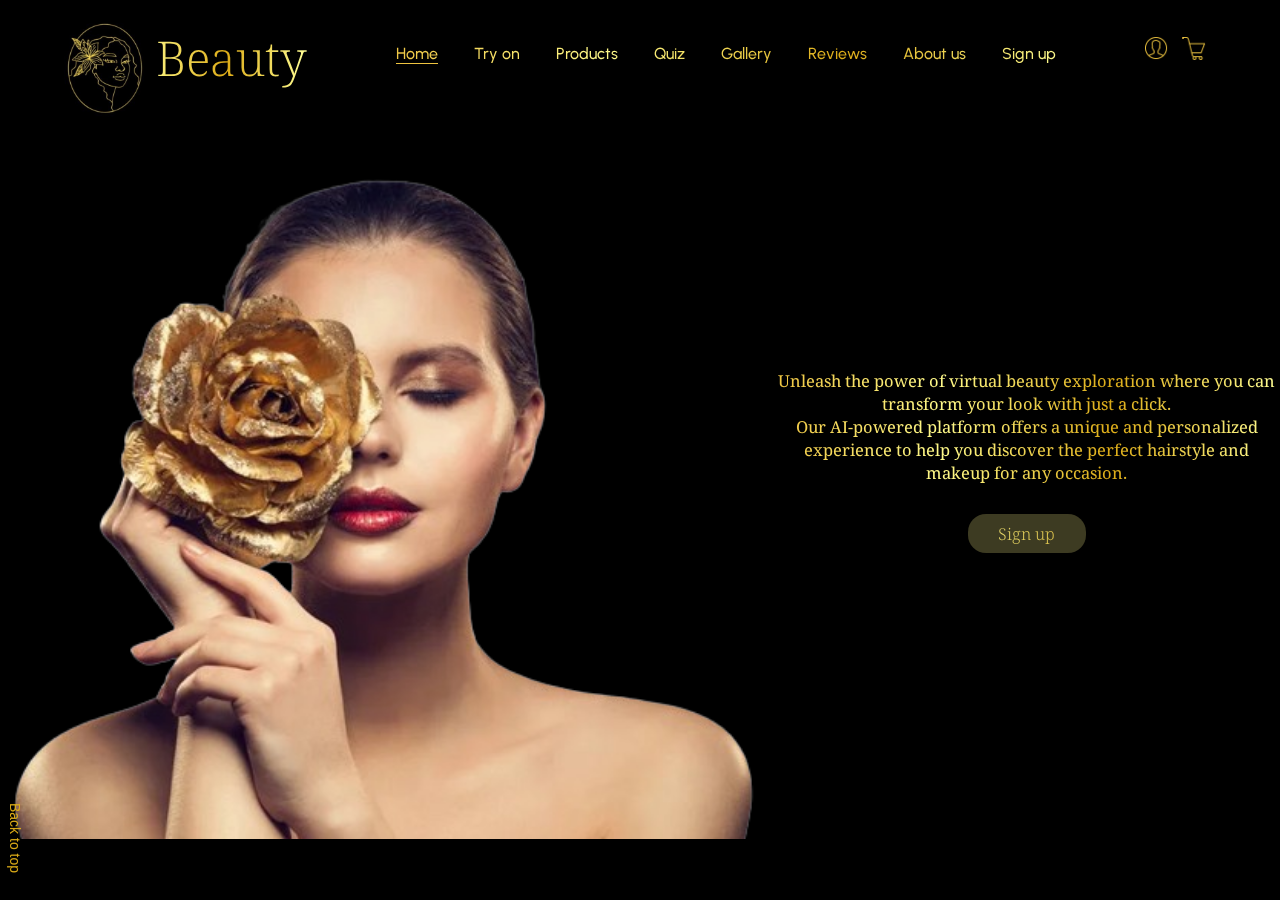
<file: Main/index.html>
<!DOCTYPE html>
<html lang="en">
  <head>
    <meta charset="UTF-8" />
    <meta name="viewport" content="width=device-width, initial-scale=1.0" />
    <title>Home</title>
    <link rel="preconnect" href="https://fonts.googleapis.com" />
    <link rel="preconnect" href="https://fonts.gstatic.com" crossorigin />
    <link
      href="https://fonts.googleapis.com/css2?family=Noto+Serif:ital,wght@0,100..900;1,100..900&family=Urbanist:ital,wght@0,100..900;1,100..900&display=swap"
      rel="stylesheet"
    />
    <link rel="stylesheet" href="../SharedCSS/SharedCss.css" />
    <link rel="stylesheet" href="../Main/MainCss.css" />
    <link
      rel="website icon"
      type="png"
      href="../SharedCSS/Logo/main-logo.jpg"
    />
  </head>
  <body>
    <main>
      <section id="welcome">
        <header>
          <div class="logo">
            <a href="../Main/index.html">
              <img src="../SharedCSS/Logo/main-logo.jpg" alt="" />
              Beauty
            </a>
          </div>
          <nav>
            <ul>
              <li class="active"><a href="../Main/index.html">Home</a></li>
              <li><a href="../Main/index.html#try-on">Try on</a></li>
              <li><a href="../Shop/Shop.html">Products</a></li>
              <li><a href="../Quiz/Quiz.html">Quiz</a></li>
              <li><a href="../Gallery/Gallery.html">Gallery</a></li>
              <li><a href="../Reviews/Reviews.html">Reviews</a></li>
              <li><a href="../About us/AboutUs.html">About us</a></li>
              <li><a href="../Sign up/SignUp.html">Sign up</a></li>
            </ul>
          </nav>
          <div class="icons">
            <a href="../Sign up/SignUp.html">
              <img
                src="../SharedCSS/Logo/profile.png"
                alt="click here to go to the profile"
              />
            </a>
            <a href="../Shop/Shop.html">
              <img
                src="../SharedCSS/Logo/cart.png"
                alt="click here to go to the cart"
              />
            </a>
          </div>
        </header>
        <span class="rotate"><a href="#welcome">Back to top</a></span>
        <div id="w-content">
          <img src="welcome-section/rose.png" alt="image of a women" />
          <p>
            Unleash the power of virtual beauty exploration where you can
            <br />
            transform your look with just a click. <br />
            Our AI-powered platform offers a unique and personalized experience
            to help you discover the perfect hairstyle and makeup for any
            occasion.
            <br /><br />
            <a href="../Sign up/SignUp.html" class="btn">Sign up</a>
          </p>
        </div>
      </section>
      <section id="try-on">
        <div>
          <h2>Try on</h2>
          <h3>Our virtual beauty studio</h3>
          <p>
            Transform your look with Beauty.com, where AI meets beauty
            innovation. <br />
            Try on virtual hairstyles, experiment with makeup shades, and shop
            curated products for your unique style. Your beauty journey starts
            now.
          </p>
          <br />
          <a href="#welcome" class="btn">Join now</a>
        </div>
        <img src="try-on-section/blur_edges.jpg" alt="" />
      </section>
      <section id="gallery">
        <h2>Gallery</h2>
        <h3>Explore our world of beauty</h3>
        <div>
          <img
            src="gallery-section/mg3.jpg"
            alt="image of a women with a long styled hair"
          />
          <img src="gallery-section/mg2.jpg" alt="image of an eye shadow art" />
          <img src="gallery-section/mg1.jpg" alt="image of a make up" />
          <img
            src="gallery-section/mg4.jpeg"
            alt="image of a wedding hairstyle"
          />
        </div>
        <a href="../Gallery/Gallery.html" class="btn">More</a>
      </section>
      <section id="products">
        <h2>Our Products</h2>
        <ul>
          <li>
            <img src="shop-section/gold-skin-care.avif" alt="face cream set" />
            <div>
              <p class="name">Face Cream Set</p>
              <p class="price">Rs. 8,575.00</p>
            </div>
          </li>
          <li>
            <img src="shop-section/Body Lotion.jpg" alt="body lotion" />
            <div>
              <p class="name">Gold Body Lotion</p>
              <p class="price">Rs. 1,575.00</p>
            </div>
          </li>
          <li>
            <img src="shop-section/lipstick.png" alt="lipstick" />
            <div>
              <p class="name">Matte Lipstick</p>
              <p class="price">Rs. 1,575.00</p>
            </div>
          </li>
          <li>
            <img src="shop-section/foundation.jpg" alt="face foundation pack" />
            <div>
              <p class="name">Face Foundation Pack</p>
              <p class="price">Rs. 7,605.00</p>
            </div>
          </li>
          <li>
            <img src="shop-section/face-serum.avif" alt="" />
            <div>
              <p class="name">Gold face Serum</p>
              <p class="price">Rs. 4,575.00</p>
            </div>
          </li>
        </ul>
        <a href="../Shop/Shop.html" class="btn">Shop</a>
      </section>
      <section id="reviews">
        <h2>See What Our Clients Have To Say</h2>
        <div id="cards">
          <article>
            <img src="review-section/1.jpeg" alt="" />
            <p class="r-name">Elenor Crisp</p>
            <p class="r-stars">
              <em>&#9829; &#9829; &#9829; &#9829;</em> &#9829;
            </p>
            <div>
              <span>&#8220;</span>
              <blockquote>
                I recently tried the virtual hairstyle feature on Beauty. com,
                and I'm amazed at how accurate the suggestions were! I could
                spend hours playing around with the virtual try-on feature on
                this website. The AI considered my face type and also
                recommended a haircut that perfectly suited my lifestyle.
              </blockquote>
            </div>
          </article>
          <article>
            <img src="review-section/3.jpg" alt="" />
            <p class="r-name">Sarah Wiliams</p>
            <p class="r-stars">
              <em>&#9829; &#9829; &#9829;</em> &#9829; &#9829;
            </p>
            <div>
              <span>&#8220;</span>
              <blockquote>
                With this website's virtual try-on feature, I can see exactly
                how different shades and products will look before I buy them.
                It's so fun and easy to use, and it's helped me find some new
                favorite beauty products! Plus, the quizzes are a great bonus
                for getting discounts. Highly recommend!
              </blockquote>
            </div>
          </article>
          <article>
            <img src="review-section/2.jpeg" alt="" />
            <p class="r-name">Jane Smith</p>
            <p class="r-stars">
              <em>&#9829; &#9829; &#9829; &#9829; &#9829;</em>
            </p>
            <div>
              <span>&#8220;</span>
              <blockquote>
                The range of products this website offer is impressive, and the
                quality is top-notch. I especially love the virtual try-on
                feature—it's such a game-changer when shopping for makeup
                online. Plus, the quizzes are a fun way to engage with the site
                and earn discounts.
              </blockquote>
            </div>
          </article>
        </div>
        <a href="../Reviews/Reviews.html" class="btn">See more</a>
      </section>
      <section id="footer">
        <footer>
          <div id="f-content">
            <div id="f-col1">
              <p><a href="../Main/index.html" id="f-topic">Beauty.com</a></p>
              <address>
                <a href="mailto:hello@beauty.com">hello@beauty.com</a>
              </address>
              <br />
              <p>
                123 Ramakrishna Road, <br />
                Bambalapitiya, <br />
                Sri Lanka
              </p>
              <p>123-456-7890</p>
            </div>
            <div id="f-col2">
              <a href="../About us/AboutUs.html">About us</a><br />
              <a href="../Main/index.html#try-on">Try on</a><br />
              <a href="../Shop/Shop.html">Products</a><br />
              <a href="../Quiz/Quiz.html">Quiz</a><br />
              <a href="../Gallery/Gallery.html">Gallery</a><br />
              <a href="../Reviews/reviews.html">Reviews</a><br />
            </div>
            <div id="f-col3">
              <a
                href="../EditorsPage/Student2.html"
                target="_blank"
                class="line"
                >Page Editor</a
              ><br />
              <a href="mailto:hello@beauty.com" class="line">Contact us</a
              ><br />
              <a href="../Sign up/SignUp.html">Join us</a><br />
            </div>
            <div id="f-col4">
              <p>
                <a href="https://www.facebook.com/" target="_blank"
                  ><img
                    src="../SharedCSS/Logo/facebook.png"
                    alt="facebook logo"
                /></a>
                <a href="https://www.instagram.com/" target="_blank"
                  ><img
                    src="../SharedCSS/Logo/instagram.png"
                    alt="instagram logo"
                /></a>
                <a href="https://www.pinterest.com/" target="_blank"
                  ><img
                    src="../SharedCSS/Logo/pinterest.png"
                    alt="pinterest logo"
                /></a>
                <a href="https://web.whatsapp.com/" target="_blank"
                  ><img
                    src="../SharedCSS/Logo/whatsapp.png"
                    alt="whatsapp logo"
                /></a>
                <a href="../EditorsPage/Student2.html" target="_blank"
                  ><img src="../SharedCSS/Logo/pen.png" alt="page editor logo"
                /></a>
              </p>
            </div>
          </div>
          <p id="copyrights">
            <a href="../About us/AboutUs.html">&#169; 2024 D.O.G.S GROUP</a>
          </p>
        </footer>
      </section>
    </main>
  </body>
</html>
</file>
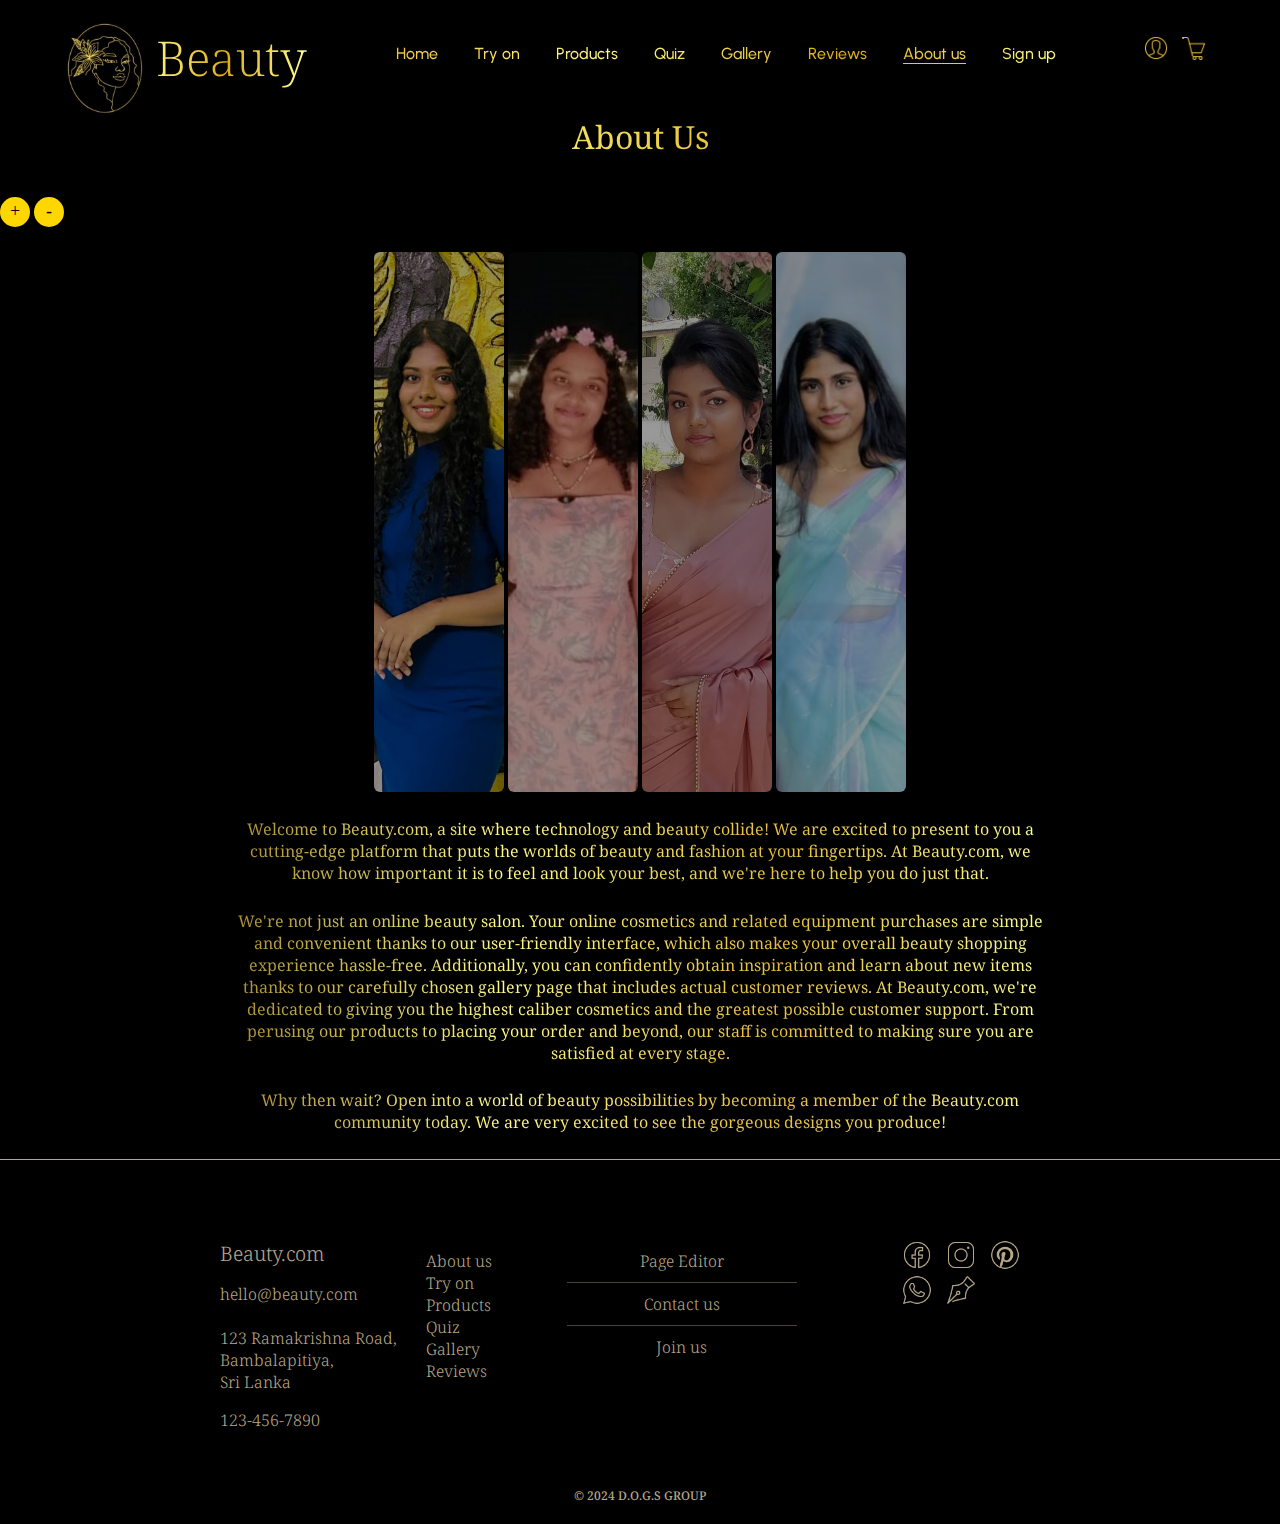
<file: About us/AboutUs.html>
<!DOCTYPE html>
<html lang="en">
  <head>
    <meta charset="UTF-8" />
    <meta http-equiv="X-UA-Compatible" content="IE=edge" />
    <meta name="viewport" content="width=device-width, initial-scale=1.0" />
    <link rel="preconnect" href="https://fonts.googleapis.com" />
    <link rel="preconnect" href="https://fonts.gstatic.com" crossorigin />
    <link
      href="https://fonts.googleapis.com/css2?family=Noto+Serif:ital,wght@0,100..900;1,100..900&family=Urbanist:ital,wght@0,100..900;1,100..900&display=swap"
      rel="stylesheet"
    />
    <link rel="stylesheet" href="../SharedCSS/SharedCss.css" />
    <link rel="stylesheet" href="../About us/AboutUsCss.css" />
    <script src="../About us/AboutUsJs.js" defer></script>
    <link
      rel="website icon"
      type="png"
      href="../SharedCSS/Logo/main-logo.jpg"
    />
    <title>About Us</title>
  </head>
  <body>
    <header>
      <div class="logo">
        <a href="../Main/index.html">
          <img src="../SharedCSS/Logo/main-logo.jpg" alt="" />
          Beauty
        </a>
      </div>
      <nav>
        <ul>
          <li><a href="../Main/index.html">Home</a></li>
          <li><a href="../Main/index.html#try-on">Try on</a></li>
          <li><a href="../Shop/Shop.html">Products</a></li>
          <li><a href="../Quiz/Quiz.html">Quiz</a></li>
          <li><a href="../Gallery/Gallery.html">Gallery</a></li>
          <li><a href="../Reviews/Reviews.html">Reviews</a></li>
          <li class="active">
            <a href="../About us/AboutUs.html">About us</a>
          </li>
          <li><a href="../Sign up/SignUp.html">Sign up</a></li>
        </ul>
      </nav>
      <div class="icons">
        <a href="../Sign up/SignUp.html">
          <img
            src="../SharedCSS/Logo/profile.png"
            alt="click here to go to the profile"
          />
        </a>
        <a href="../Shop/Shop.html">
          <img
            src="../SharedCSS/Logo/cart.png"
            alt="click here to go to the cart"
          />
        </a>
      </div>
    </header>

    <main>
      <h1 class="heading">About Us</h1>
      <div class="buttons-size-class">
        <button class="front-button shop-btn" onclick="increaseFontSize()">
          +
        </button>
        <button class="front-button shop-btn" onclick="decreaseFontSize()">
          -
        </button>
      </div>

      <section class="contain">
        <div id="s1">
          <h3>Demini Waidyanatha</h3>
          <span>Student 1</span><br />
          <span>RGU ID: 2330937</span><br />
          <a href="../EditorsPage/Student1.html" class="to-editor"
            >About the Editor</a
          >
        </div>
        <div id="s2">
          <h3>Senuli Wickramage</h3>
          <span>Student 2</span><br />
          <span>RGU ID: 2330973</span><br />
          <a href="../EditorsPage/Student2.html" class="to-editor"
            >About the Editor</a
          >
        </div>
        <div id="s3">
          <h3>Gihanga Sandothmi</h3>
          <span>Student 3</span><br />
          <span>RGU ID: 2330912</span><br />
          <a href="../EditorsPage/Student3.html" class="to-editor"
            >About the Editor</a
          >
        </div>
        <div id="s4">
          <h3>Onara Gamage</h3>
          <span>Student 4</span><br />
          <span>RGU ID: 2330977</span><br />
          <a href="../EditorsPage/Student4.html" class="to-editor"
            >About the Editor</a
          >
        </div>
      </section>
      <p class="about-des">
        Welcome to Beauty.com, a site where technology and beauty collide! We
        are excited to present to you a cutting-edge platform that puts the
        worlds of beauty and fashion at your fingertips. At Beauty.com, we know
        how important it is to feel and look your best, and we're here to help
        you do just that.
      </p>

      <p class="about-des">
        We're not just an online beauty salon. Your online cosmetics and related
        equipment purchases are simple and convenient thanks to our
        user-friendly interface, which also makes your overall beauty shopping
        experience hassle-free. Additionally, you can confidently obtain
        inspiration and learn about new items thanks to our carefully chosen
        gallery page that includes actual customer reviews. At Beauty.com, we're
        dedicated to giving you the highest caliber cosmetics and the greatest
        possible customer support. From perusing our products to placing your
        order and beyond, our staff is committed to making sure you are
        satisfied at every stage.
      </p>

      <p class="about-des">
        Why then wait? Open into a world of beauty possibilities by becoming a
        member of the Beauty.com community today. We are very excited to see the
        gorgeous designs you produce!
      </p>
    </main>

    <section id="footer">
      <footer>
        <div id="f-content">
          <div id="f-col1">
            <p><a href="../Main/index.html" id="f-topic">Beauty.com</a></p>
            <address>
              <a href="mailto:hello@beauty.com">hello@beauty.com</a>
            </address>
            <br />
            <p>
              123 Ramakrishna Road, <br />
              Bambalapitiya, <br />
              Sri Lanka
            </p>
            <p>123-456-7890</p>
          </div>
          <div id="f-col2">
            <a href="../About us/AboutUs.html">About us</a><br />
            <a href="../Main/index.html#try-on">Try on</a><br />
            <a href="../Shop/Shop.html">Products</a><br />
            <a href="../Quiz/Quiz.html">Quiz</a><br />
            <a href="../Gallery/Gallery.html">Gallery</a><br />
            <a href="../Reviews/reviews.html">Reviews</a><br />
          </div>
          <div id="f-col3">
            <a
              href="../EditorsPage/Student3.html"
              target="_blank"
              class="line"
              >Page Editor</a
            ><br />
            <a href="mailto:hello@beauty.com" class="line">Contact us</a
            ><br />
            <a href="../Sign up/SignUp.html">Join us</a><br />
          </div>
          <div id="f-col4">
            <p>
              <a href="https://www.facebook.com/" target="_blank"
                ><img
                  src="../SharedCSS/Logo/facebook.png"
                  alt="facebook logo"
              /></a>
              <a href="https://www.instagram.com/" target="_blank"
                ><img
                  src="../SharedCSS/Logo/instagram.png"
                  alt="instagram logo"
              /></a>
              <a href="https://www.pinterest.com/" target="_blank"
                ><img
                  src="../SharedCSS/Logo/pinterest.png"
                  alt="pinterest logo"
              /></a>
              <a href="https://web.whatsapp.com/" target="_blank"
                ><img
                  src="../SharedCSS/Logo/whatsapp.png"
                  alt="whatsapp logo"
              /></a>
              <a href="../EditorsPage/Student3.html" target="_blank"
                ><img src="../SharedCSS/Logo/pen.png" alt="page editor logo"
              /></a>
            </p>
          </div>
        </div>
        <p id="copyrights">
          <a href="../About us/AboutUs.html">&#169; 2024 D.O.G.S GROUP</a>
        </p>
      </footer>
    </section>
  </body>
</html>
</file>
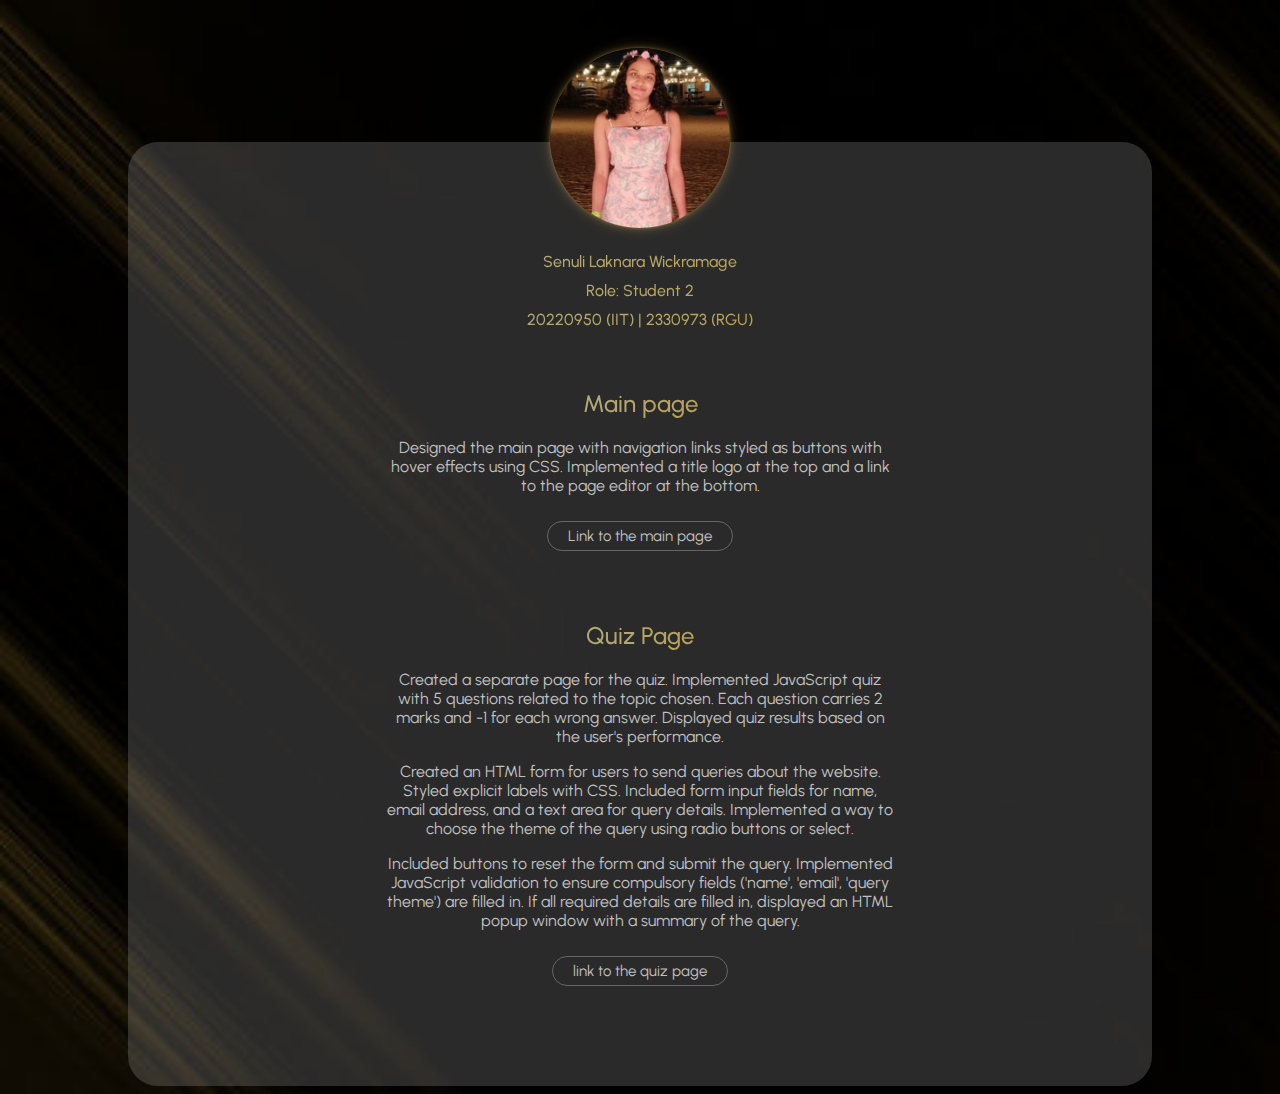
<file: EditorsPage/Student2.html>
<!DOCTYPE html>
<html lang="en">
  <head>
    <meta charset="UTF-8" />
    <meta name="viewport" content="width=device-width, initial-scale=1.0" />
    <link rel="preconnect" href="https://fonts.googleapis.com" />
    <link rel="preconnect" href="https://fonts.gstatic.com" crossorigin />
    <link
      href="https://fonts.googleapis.com/css2?family=Noto+Serif:ital,wght@0,100..900;1,100..900&family=Urbanist:ital,wght@0,100..900;1,100..900&display=swap"
      rel="stylesheet"
    />
    <title>Student 2</title>
    <link rel="stylesheet" href="../EditorsPage/Editor'sPageCss.css" />
  </head>
  <body>
    <img src="../About us/student2.jpg" alt="image of studnet 2" />
    <section>
      <div class="details">
        <p>Senuli Laknara Wickramage</p>
        <p>Role: Student 2</p>
        <p>20220950 (IIT) | 2330973 (RGU)</p>
      </div>

      <div class="section">
        <div class="page">
          <h2>Main page</h2>
          <p>
            Designed the main page with navigation links styled as buttons with
            hover effects using CSS. Implemented a title logo at the top and a
            link to the page editor at the bottom.
          </p>

          <a href="../Main/index.html">Link to the main page</a>
        </div>

        <div class="page">
          <h2>Quiz Page</h2>
          <p>
            Created a separate page for the quiz. Implemented JavaScript quiz
            with 5 questions related to the topic chosen. Each question carries
            2 marks and -1 for each wrong answer. Displayed quiz results based
            on the user's performance.
          </p>
          <p>
            Created an HTML form for users to send queries about the website.
            Styled explicit labels with CSS. Included form input fields for
            name, email address, and a text area for query details. Implemented
            a way to choose the theme of the query using radio buttons or
            select.
          </p>
          <p>
            Included buttons to reset the form and submit the query. Implemented
            JavaScript validation to ensure compulsory fields ('name', 'email',
            'query theme') are filled in. If all required details are filled in,
            displayed an HTML popup window with a summary of the query.
          </p>
          <a href="../Quiz/Quiz.html">link to the quiz page</a>
        </div>
      </div>
    </section>
  </body>
</html>
</file>
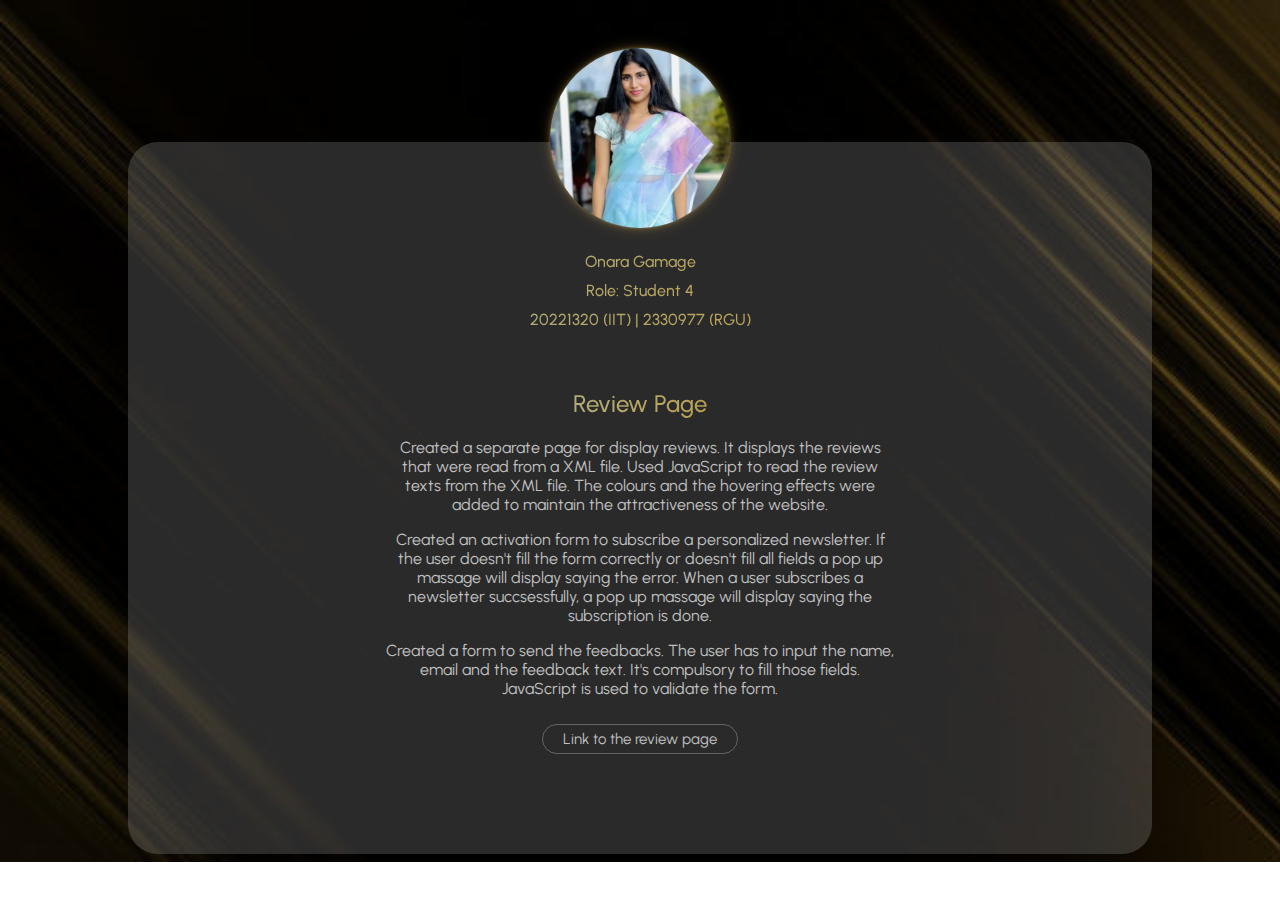
<file: EditorsPage/Student4.html>
<!DOCTYPE html>
<html lang="en">
  <head>
    <meta charset="UTF-8" />
    <meta name="viewport" content="width=device-width, initial-scale=1.0" />
    <link rel="preconnect" href="https://fonts.googleapis.com" />
    <link rel="preconnect" href="https://fonts.gstatic.com" crossorigin />
    <link
      href="https://fonts.googleapis.com/css2?family=Noto+Serif:ital,wght@0,100..900;1,100..900&family=Urbanist:ital,wght@0,100..900;1,100..900&display=swap"
      rel="stylesheet"
    />
    <title>Student 4</title>
    <link rel="stylesheet" href="Editor'sPageCss.css" />
  </head>
  <body>
    <img src="../About us/student4.jpg" alt="Student4" />
    <section>
      <div class="details" >
        <p>Onara Gamage</p>
        <p>Role: Student 4</p>
        <p>20221320 (IIT) | 2330977 (RGU)</p>
      </div>

      <div class="section" >

        <div class="page">
          <h2>Review Page</h2>
          <p>
            Created a separate page for display reviews. It displays the
            reviews that were read from a XML file. Used JavaScript to read
            the review texts from the XML file. The colours and the hovering
            effects were added to maintain the attractiveness of the website.
          </p>
          <p>
            Created an activation form to subscribe a personalized newsletter.
            If the user doesn't fill the form correctly or doesn't fill all fields
            a pop up massage will display saying the error. When a user subscribes
            a newsletter succsessfully, a pop up massage will display saying the 
            subscription is done.
          </p>
          <p>
            Created a form to send the feedbacks. The user has to input the name,
            email and the feedback text. It's compulsory to fill those fields.
            JavaScript is used to validate the form.
          </p>
          <a href="../Reviews/Reviews.html">Link to the review page</a>
        </div>
      </div>
    </section>
  </body>
</html>
</file>
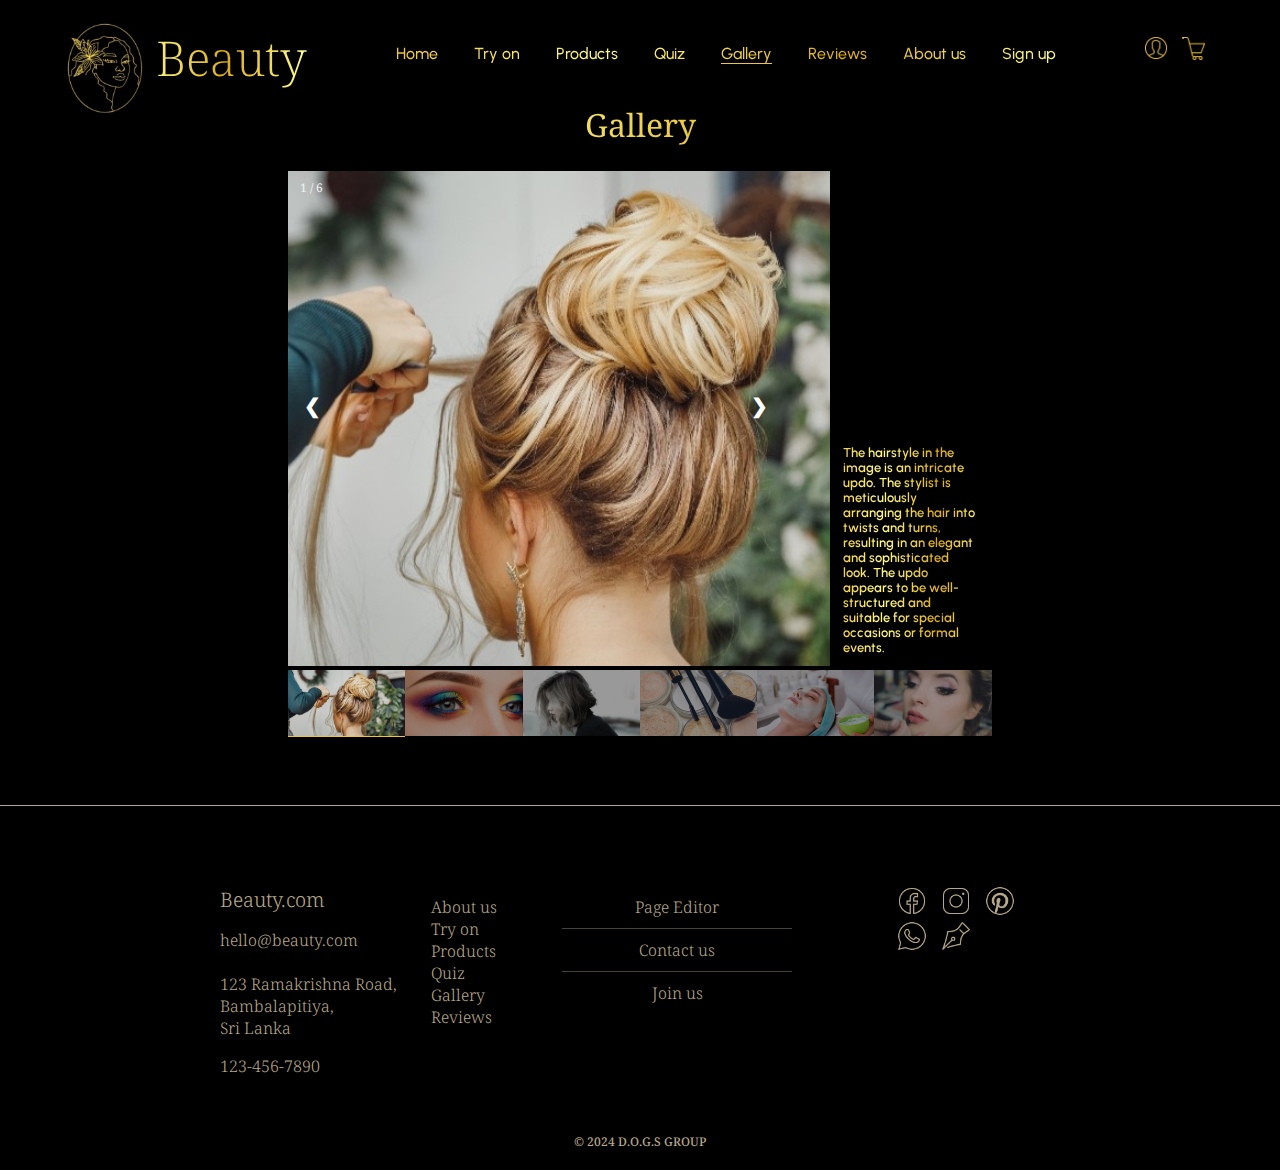
<file: Gallery/Gallery.html>
<!DOCTYPE html>
<html lang="en">
  <head>
    <meta charset="UTF-8" />
    <meta name="viewport" content="width=device-width, initial-scale=1.0" />
    <title>Gallery</title>
    <link rel="preconnect" href="https://fonts.googleapis.com" />
    <link rel="preconnect" href="https://fonts.gstatic.com" crossorigin />
    <link
      href="https://fonts.googleapis.com/css2?family=Noto+Serif:ital,wght@0,100..900;1,100..900&family=Urbanist:ital,wght@0,100..900;1,100..900&display=swap"
      rel="stylesheet"
    />
    <link rel="stylesheet" href="../SharedCSS/SharedCss.css" />
    <link rel="stylesheet" href="../Gallery/GalleryCss.css" />
    <script src="../Gallery/GalleryJs.js" defer></script>
    <link
      rel="website icon"
      type="png"
      href="../SharedCSS/Logo/main-logo.jpg"
    />
  </head>
  <body>
    <header>
      <div class="logo">
        <a href="../Main/index.html">
          <img src="../SharedCSS/Logo/main-logo.jpg" alt="" />
          Beauty
        </a>
      </div>
      <nav>
        <ul>
          <li><a href="../Main/index.html">Home</a></li>
          <li><a href="../Main/index.html#try-on">Try on</a></li>
          <li><a href="../Shop/Shop.html">Products</a></li>
          <li><a href="../Quiz/Quiz.html">Quiz</a></li>
          <li class="active"><a href="../Gallery/Gallery.html">Gallery</a></li>
          <li><a href="../Reviews/Reviews.html">Reviews</a></li>
          <li><a href="../About us/AboutUs.html">About us</a></li>
          <li><a href="../Sign up/SignUp.html">Sign up</a></li>
        </ul>
      </nav>
      <div class="icons">
        <a href="../Sign up/SignUp.html">
          <img
            src="../SharedCSS/Logo/profile.png"
            alt="click here to go to the profile"
          />
        </a>
        <a href="../Shop/Shop.html">
          <img
            src="../SharedCSS/Logo/cart.png"
            alt="click here to go to the cart"
          />
        </a>
      </div>
    </header>
    <!-- Container for the image gallery -->
    <h1>Gallery</h1>
    <div class="container">
      <div id="flex-container">
        <!-- Full-width images with number text -->
        <div class="mySlides">
          <div class="numbertext">1 / 6</div>
          <img src="../Gallery/g1.jpg" style="width: 100%" />
        </div>

        <div class="mySlides">
          <div class="numbertext">2 / 6</div>
          <img src="../Gallery/g2.jpg" style="width: 100%" />
        </div>

        <div class="mySlides">
          <div class="numbertext">3 / 6</div>
          <img src="../Gallery/g3.jpg" style="width: 100%" />
        </div>

        <div class="mySlides">
          <div class="numbertext">4 / 6</div>
          <img src="../Gallery/g4.jpg" style="width: 100%" />
        </div>

        <div class="mySlides">
          <div class="numbertext">5 / 6</div>
          <img src="../Gallery/g5.jpg" style="width: 100%" />
        </div>

        <div class="mySlides">
          <div class="numbertext">6 / 6</div>
          <img src="../Gallery/g6.jpg" style="width: 100%" />
        </div>

        <!-- Image text -->
        <div class="caption-container">
          <p id="caption"></p>
        </div>
      </div>

      <!-- Next and previous buttons -->
      <a class="prev" onclick="plusSlides(-1)">&#10094;</a>
      <a class="next" onclick="plusSlides(1)">&#10095;</a>

      <!-- Thumbnail images -->
      <div class="row">
        <div class="column">
          <img
            class="demo cursor"
            src="../Gallery/g1.jpg"
            style="width: 100%"
            onclick="currentSlide(1)"
            alt="The hairstyle 
           in the image is an intricate updo. The stylist is meticulously arranging the hair 
           into twists and turns, resulting in an elegant and sophisticated look. The updo appears
            to be well-structured and suitable for special occasions or formal events."
          />
        </div>
        <div class="column">
          <img
            class="demo cursor"
            src="../Gallery/g2.jpg"
            style="width: 100%"
            onclick="currentSlide(2)"
            alt="The eyeshadow is applied in a gradient manner, transitioning from purple at the outer c
            orners to blue, green, and finally yellow towards the inner corners."
          />
        </div>
        <div class="column">
          <img
            class="demo cursor"
            src="../Gallery/g3.jpg"
            style="width: 100%"
            onclick="currentSlide(3)"
            alt="The haircut in this picture is a short, layered hair style that appears voluminous and textured.
            hair is dark at the roots and gradually becomes lighter towards the tips.
            Short haircuts often exude an effortless elegance. This style requires minimal maintenance while still looking put-together."
          />
        </div>
        <div class="column">
          <img
            class="demo cursor"
            src="../Gallery/g4.jpg"
            style="width: 100%"
            onclick="currentSlide(4)"
            alt="Sits on top of a fully-finished makeup look.
            Applied with a brush to avoid smudging existing makeup.
            Provides a light, final touch without altering the makeup underneath"
          />
        </div>
        <div class="column">
          <img
            class="demo cursor"
            src="../Gallery/g5.jpg"
            style="width: 100%"
            onclick="currentSlide(5)"
            alt="Our face packs always have creamy and rich formulations.
            Such face packs can hydrate the skin, leaving it soft and supple.
            They contain vitamins, antioxidants, and minerals that nourish the skin.
            Choosing the right face pack depends on your skin type and specific needs. 
            Whether it is for hydration, anti-aging, or brightening, a well-chosen face pack can work wonders! "
          />
        </div>
        <div class="column">
          <img
            class="demo cursor"
            src="../Gallery/g6.jpg"
            style="width: 100%"
            onclick="currentSlide(6)"
            alt="This makeup look embrace a natural aesthetic.
            It gives off an “off-duty model” vibe, effortlessly chic and fresh.
            The simplicity of this look exudes elegance without being overly done.
            The natural flush on the cheeks and the subtle bronzing create a healthy, sun-kissed appearance.
            Suitable for various occasions, from casual outings to daytime events.
            "
          />
        </div>
      </div>
    </div>
    <section id="footer">
      <footer>
        <div id="f-content">
          <div id="f-col1">
            <p><a href="../Main/index.html" id="f-topic">Beauty.com</a></p>
            <address>
              <a href="mailto:hello@beauty.com">hello@beauty.com</a>
            </address>
            <br />
            <p>
              123 Ramakrishna Road, <br />
              Bambalapitiya, <br />
              Sri Lanka
            </p>
            <p>123-456-7890</p>
          </div>
          <div id="f-col2">
            <a href="../About us/AboutUs.html">About us</a><br />
            <a href="../Main/index.html#try-on">Try on</a><br />
            <a href="../Shop/Shop.html">Products</a><br />
            <a href="../Quiz/Quiz.html">Quiz</a><br />
            <a href="../Gallery/Gallery.html">Gallery</a><br />
            <a href="../Reviews/reviews.html">Reviews</a><br />
          </div>
          <div id="f-col3">
            <a
              href="../EditorsPage/Student1.html"
              target="_blank"
              class="line"
              >Page Editor</a
            ><br />
            <a href="mailto:hello@beauty.com" class="line">Contact us</a
            ><br />
            <a href="../Sign up/SignUp.html">Join us</a><br />
          </div>
          <div id="f-col4">
            <p>
              <a href="https://www.facebook.com/" target="_blank"
                ><img
                  src="../SharedCSS/Logo/facebook.png"
                  alt="facebook logo"
              /></a>
              <a href="https://www.instagram.com/" target="_blank"
                ><img
                  src="../SharedCSS/Logo/instagram.png"
                  alt="instagram logo"
              /></a>
              <a href="https://www.pinterest.com/" target="_blank"
                ><img
                  src="../SharedCSS/Logo/pinterest.png"
                  alt="pinterest logo"
              /></a>
              <a href="https://web.whatsapp.com/" target="_blank"
                ><img
                  src="../SharedCSS/Logo/whatsapp.png"
                  alt="whatsapp logo"
              /></a>
              <a href="../EditorsPage/Student1.html" target="_blank"
                ><img src="../SharedCSS/Logo/pen.png" alt="page editor logo"
              /></a>
            </p>
          </div>
        </div>
        <p id="copyrights">
          <a href="../About us/AboutUs.html">&#169; 2024 D.O.G.S GROUP</a>
        </p>
      </footer>
    </section>
  </body>
</html>
</file>
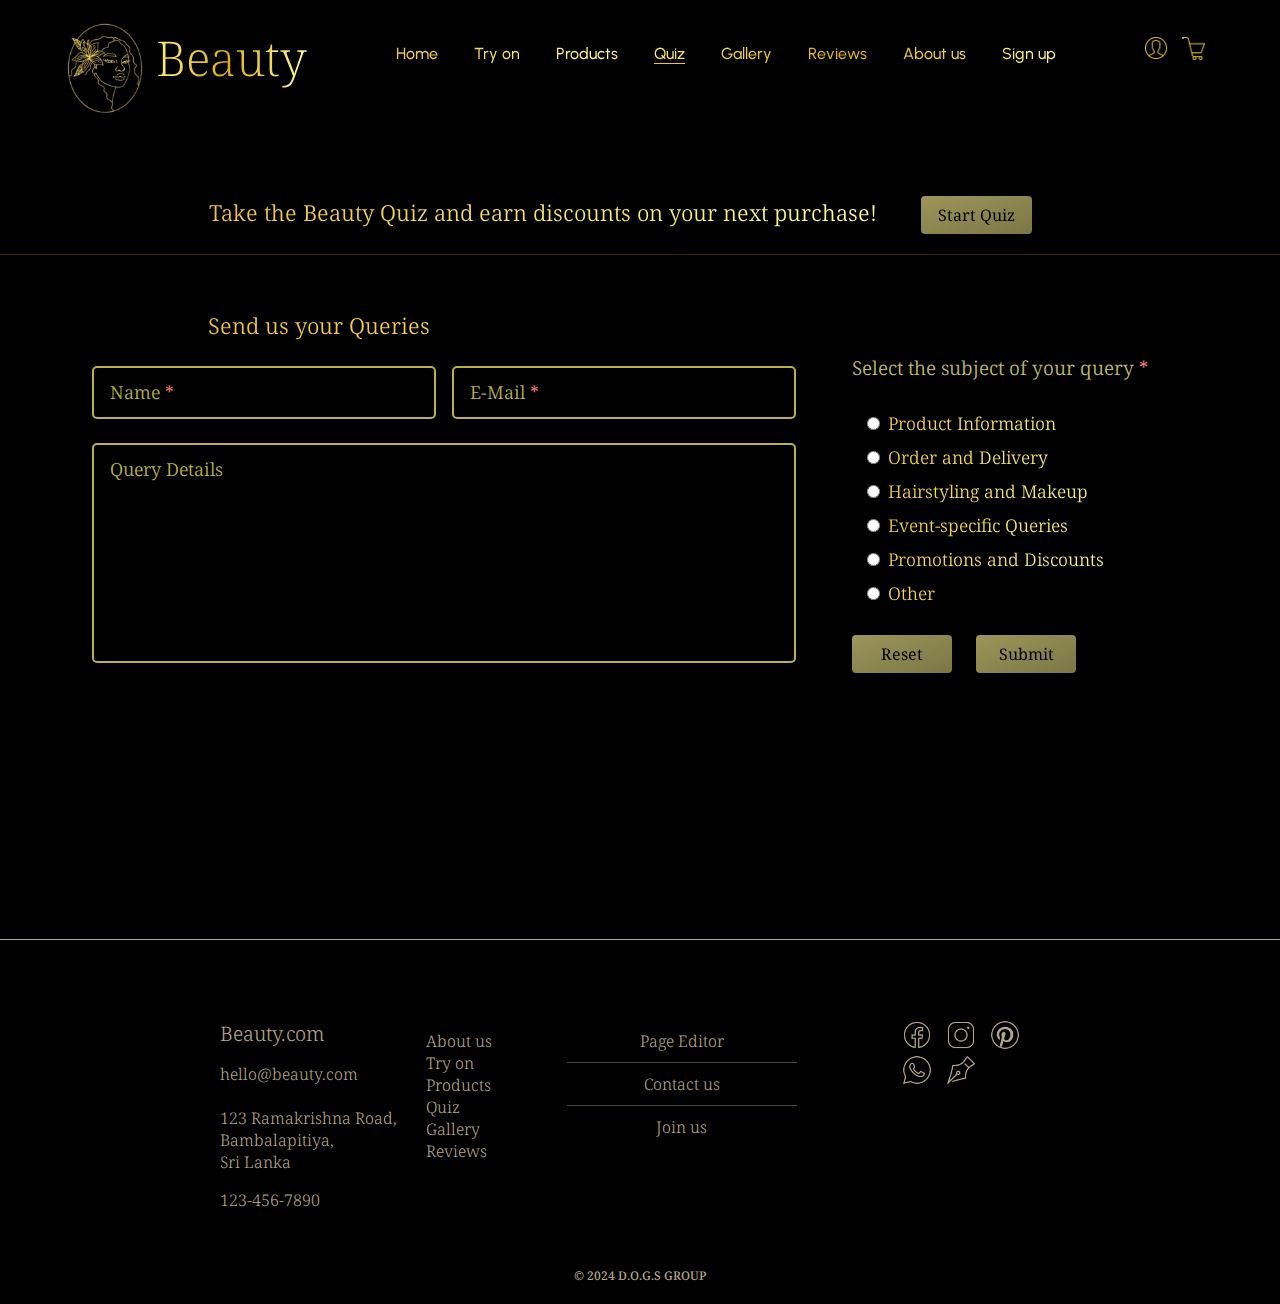
<file: Quiz/Quiz.html>
<!DOCTYPE html>
<html lang="en">
  <head>
    <meta charset="UTF-8" />
    <meta name="viewport" content="width=device-width, initial-scale=1.0" />
    <title>Quiz</title>
    <link rel="preconnect" href="https://fonts.googleapis.com" />
    <link rel="preconnect" href="https://fonts.gstatic.com" crossorigin />
    <link
      href="https://fonts.googleapis.com/css2?family=Noto+Serif:ital,wght@0,100..900;1,100..900&family=Urbanist:ital,wght@0,100..900;1,100..900&display=swap"
      rel="stylesheet"
    />
    <link rel="stylesheet" href="../SharedCSS/SharedCss.css" />
    <link rel="stylesheet" href="QuizCss.css" />
    <link rel="stylesheet" href="../SharedCSS/formsCss.css" />
    <script src="QuizJs.js" defer></script>
    <link
    rel="website icon"
    type="png"
    href="../SharedCSS/Logo/main-logo.jpg"
  />
  </head>
  <body>
    <header>
      <div class="logo">
        <a href="../Main/index.html">
          <img src="../SharedCSS/Logo/main-logo.jpg" alt="" />
          Beauty
        </a>
      </div>
      <nav>
        <ul>
          <li><a href="../Main/index.html">Home</a></li>
          <li><a href="../Main/index.html#try-on">Try on</a></li>
          <li><a href="../Shop/Shop.html">Products</a></li>
          <li class="active"><a href="../Quiz/Quiz.html">Quiz</a></li>
          <li><a href="../Gallery/Gallery.html">Gallery</a></li>
          <li><a href="../Reviews/Reviews.html">Reviews</a></li>
          <li><a href="../About us/AboutUs.html">About us</a></li>
          <li><a href="../Sign up/SignUp.html">Sign up</a></li>
        </ul>
      </nav>
      <div class="icons">
        <a href="../Sign up/SignUp.html">
          <img
            src="../SharedCSS/Logo/profile.png"
            alt="click here to go to the profile"
          />
        </a>
        <a href="../Shop/Shop.html">
          <img
            src="../SharedCSS/Logo/cart.png"
            alt="click here to go to the cart"
          />
        </a>
      </div>
    </header>
    <main>
      <section id="quiz">
        <h3>Take the Beauty Quiz and earn discounts on your next purchase!</h3>
        <button onclick="startQuiz()" class="form-btn">Start Quiz</button>
        <p id="results" style="display: none"></p>
      </section>
      <section id="queries">
        <h3>Send us your Queries</h3>
        <form id="query-form" onsubmit="return validateForm()">
          <div id="left-side">
            <div id="query-main">
              <div class="form-group">
                <input type="text" name="name" id="name" placeholder="Name" />
                <label class="form-label"
                  >Name <span class="error">*</span>
                </label>
              </div>
              <div class="form-group">
                <input
                  type="email"
                  name="email"
                  id="email"
                  placeholder="E-Mail"
                />
                <label class="form-label"
                  >E-Mail <span class="error">*</span>
                </label>
              </div>
            </div>
            <div class="form-group">
              <textarea
                name="query"
                id="query"
                cols="30"
                rows="10"
                placeholder="Query Details"
              ></textarea>
              <label class="form-label">Query Details</label>
            </div>
          </div>
          <div id="right-side">
            <p class="radio-label">
              Select the subject of your query <span class="error">*</span>
            </p>
            <div class="radio-inputs">
              <article class="radio">
                <input
                  type="radio"
                  id="q1"
                  name="q-subject"
                  value="Product Information"
                />
                <label for="q1">Product Information</label>
              </article>
              <article class="radio">
                <input
                  type="radio"
                  id="q2"
                  name="q-subject"
                  value="Order and Delivery"
                />
                <label for="q2">Order and Delivery</label>
              </article>
              <article class="radio">
                <input
                  type="radio"
                  id="q3"
                  name="q-subject"
                  value="Hairstyling"
                />
                <label for="q3">Hairstyling and Makeup</label>
              </article>
              <article class="radio">
                <input
                  type="radio"
                  id="q5"
                  name="q-subject"
                  value="Event-specific Queries"
                />
                <label for="q5">Event-specific Queries</label>
              </article>
              <article class="radio">
                <input
                  type="radio"
                  id="q6"
                  name="q-subject"
                  value="Promotions and Discounts"
                />
                <label for="q6">Promotions and Discounts</label>
              </article>
              <article class="radio">
                <input type="radio" id="q4" name="q-subject" value="Other" />
                <label for="q4">Other</label>
              </article>
            </div>
            <div id="buttons">
              <div id="error-msg" class="error" style="display: none">
                Please fill in all the compulsory fields.
              </div>
              <input type="reset" value="Reset" class="form-btn" />
              <input type="submit" value="Submit" class="form-btn" />
            </div>
          </div>
        </form>
      </section>
    </main>
    <section id="footer">
      <footer>
        <div id="f-content">
          <div id="f-col1">
            <p><a href="../Main/index.html" id="f-topic">Beauty.com</a></p>
            <address>
              <a href="mailto:hello@beauty.com">hello@beauty.com</a>
            </address>
            <br />
            <p>
              123 Ramakrishna Road, <br />
              Bambalapitiya, <br />
              Sri Lanka
            </p>
            <p>123-456-7890</p>
          </div>
          <div id="f-col2">
            <a href="../About us/AboutUs.html">About us</a><br />
            <a href="../Main/index.html#try-on">Try on</a><br />
            <a href="../Shop/Shop.html">Products</a><br />
            <a href="../Quiz/Quiz.html">Quiz</a><br />
            <a href="../Gallery/Gallery.html">Gallery</a><br />
            <a href="../Reviews/reviews.html">Reviews</a><br />
          </div>
          <div id="f-col3">
            <a href="../EditorsPage/Student2.html" target="_blank" class="line"
              >Page Editor</a
            ><br />
            <a href="mailto:hello@beauty.com" class="line">Contact us</a><br />
            <a href="../Sign up/SignUp.html">Join us</a><br />
          </div>
          <div id="f-col4">
            <p>
              <a href="https://www.facebook.com/" target="_blank"
                ><img src="../SharedCSS/Logo/facebook.png" alt="facebook logo"
              /></a>
              <a href="https://www.instagram.com/" target="_blank"
                ><img
                  src="../SharedCSS/Logo/instagram.png"
                  alt="instagram logo"
              /></a>
              <a href="https://www.pinterest.com/" target="_blank"
                ><img
                  src="../SharedCSS/Logo/pinterest.png"
                  alt="pinterest logo"
              /></a>
              <a href="https://web.whatsapp.com/" target="_blank"
                ><img src="../SharedCSS/Logo/whatsapp.png" alt="whatsapp logo"
              /></a>
              <a href="../EditorsPage/Student2.html" target="_blank"
                ><img src="../SharedCSS/Logo/pen.png" alt="page editor logo"
              /></a>
            </p>
          </div>
        </div>
        <p id="copyrights">
          <a href="../About us/AboutUs.html">&#169; 2024 D.O.G.S GROUP</a>
        </p>
      </footer>
    </section>
  </body>
</html>
</file>
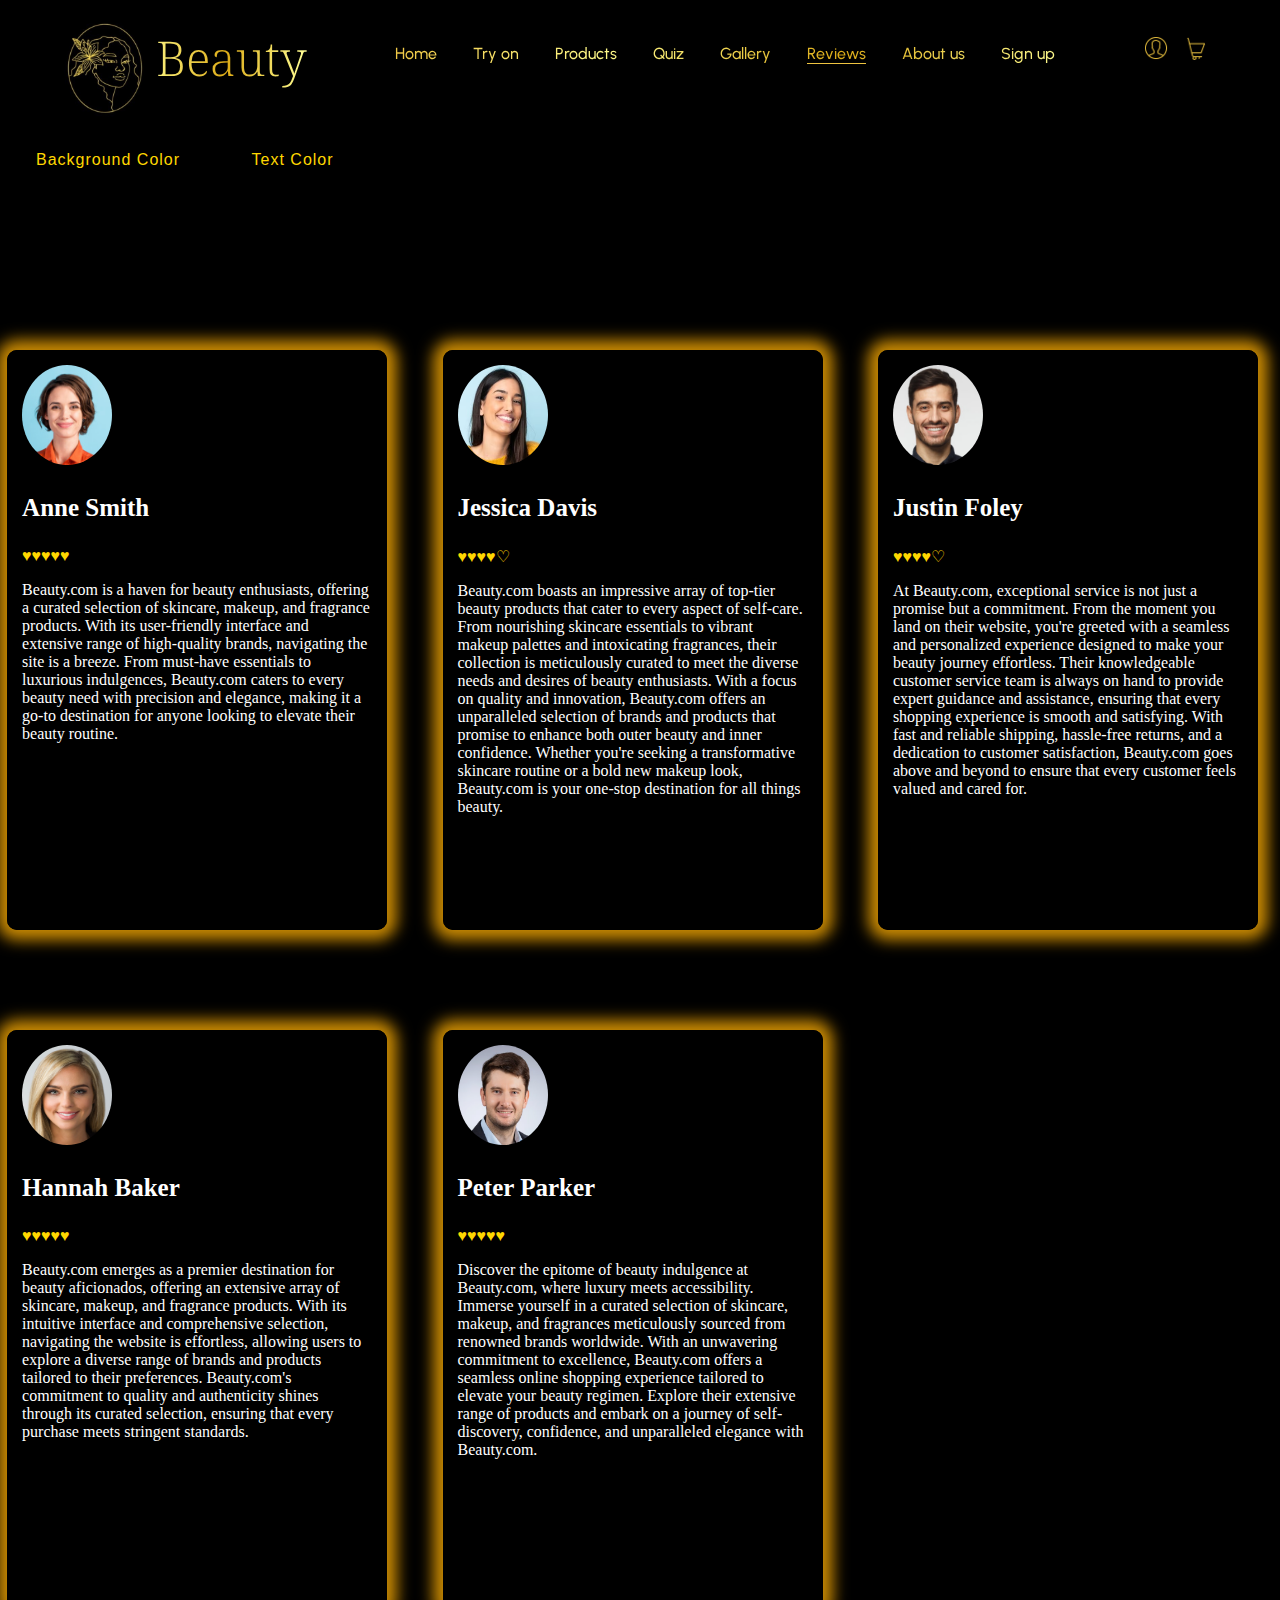
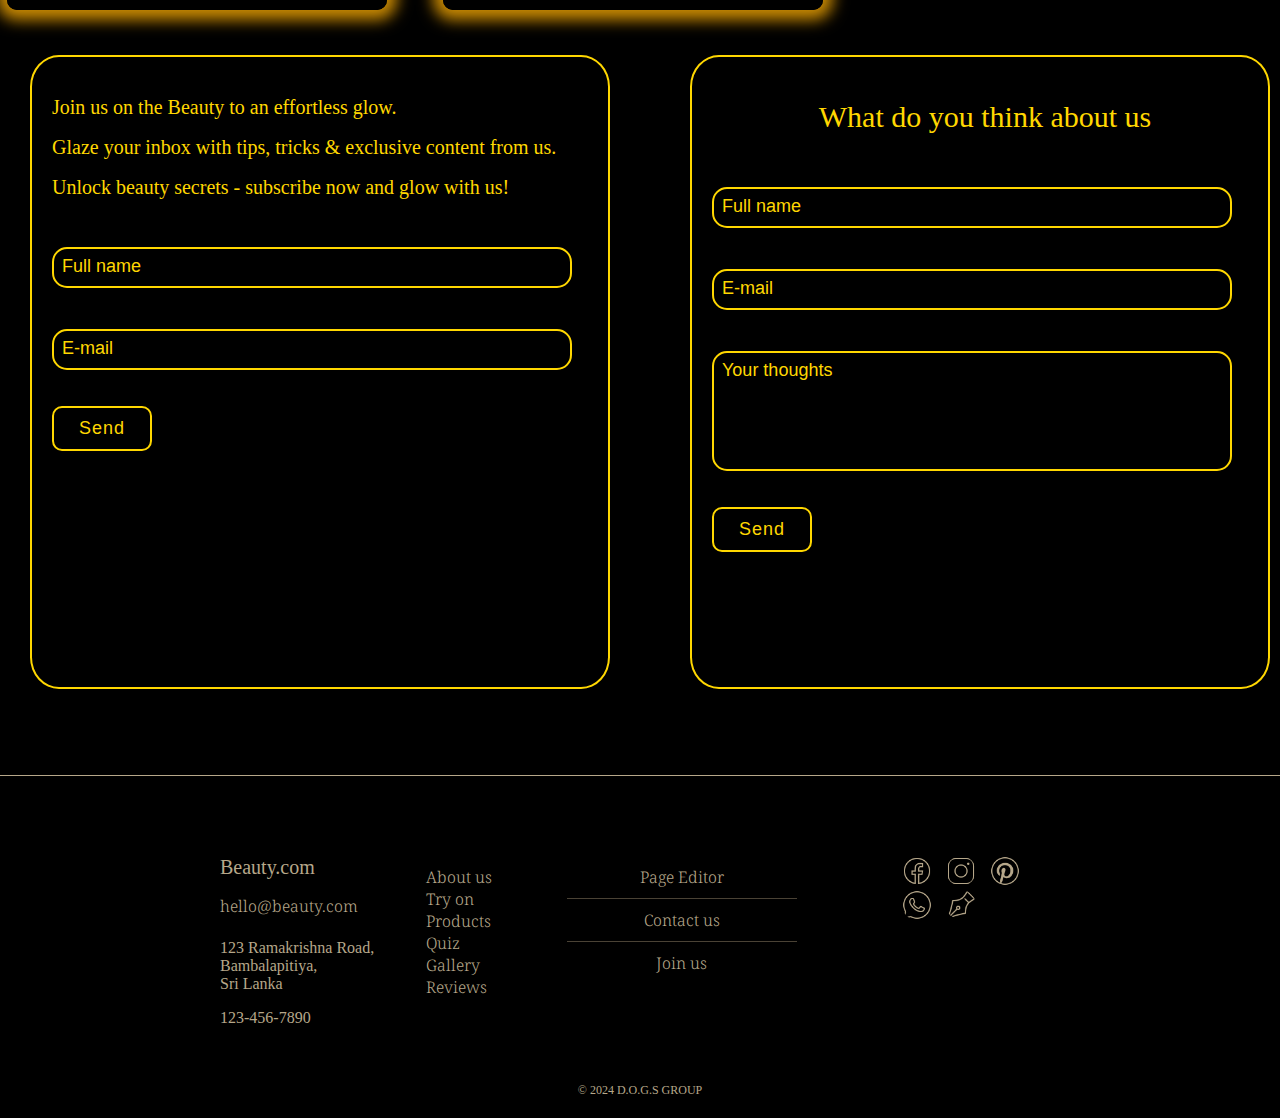
<file: Reviews/Reviews.html>
<!DOCTYPE html>
<html lang="en">
  <head>
    <meta charset="UTF-8" />
    <title>Review page</title>
    <link rel="preconnect" href="https://fonts.googleapis.com" />
    <link rel="preconnect" href="https://fonts.gstatic.com" crossorigin />
    <link
      href="https://fonts.googleapis.com/css2?family=Noto+Serif:ital,wght@0,100..900;1,100..900&family=Urbanist:ital,wght@0,100..900;1,100..900&display=swap"
      rel="stylesheet"
    />
    <link rel="stylesheet" href="../SharedCSS/SharedCss.css" />
    <link rel="stylesheet" href="Reviewcss.css" />
    <link
      rel="website icon"
      type="png"
      href="../SharedCSS/Logo/main-logo.jpg"
    />
  </head>
  <body>
    <header>
      <div class="logo">
        <a href="../Main/index.html">
          <img src="../SharedCSS/Logo/main-logo.jpg" alt="" />
          Beauty
        </a>
      </div>
      <nav>
        <ul>
          <li><a href="../Main/index.html">Home</a></li>
          <li><a href="../Main/index.html#try-on">Try on</a></li>
          <li><a href="../Shop/Shop.html">Products</a></li>
          <li><a href="../Quiz/Quiz.html">Quiz</a></li>
          <li><a href="../Gallery/Gallery.html">Gallery</a></li>
          <li class="active"><a href="../Reviews/Reviews.html">Reviews</a></li>
          <li><a href="../About us/AboutUs.html">About us</a></li>
          <li><a href="../Sign up/SignUp.html">Sign up</a></li>
        </ul>
      </nav>
      <div class="icons">
        <a href="../Sign up/SignUp.html">
          <img
            src="../SharedCSS/Logo/profile.png"
            alt="click here to go to the profile"
          />
        </a>
        <a href="../Shop/Shop.html">
          <img
            src="../SharedCSS/Logo/cart.png"
            alt="click here to go to the cart"
          />
        </a>
      </div>
    </header>
    <div class="dropdown" style="margin-top: 30px;">
      <button onclick="myFunction()" class="dropbtn">Background Color</button>
      <div id="myDropdown" class="dropdown-content">
        <option id="black">Black</option>
        <option id="white">White</option>
        <option id="gold">Gold</option>
      </div>
    </div>
    <div class="dropdown">
      <button onclick="myFunctionText()" class="dropbtn">Text Color</button>
      <div id="myDropdownText" class="dropdown-content">
        <option id="Tblack">Black</option>
        <option id="Twhite">White</option>
        <option id="Tgold">Gold</option>
      </div>
    </div>

    <section id="section01">
      <!-- reviews display by xml files -->
    </section>

    <section id="section02">
      <div class="container">
        <div class="box">
          <p class="boxpara">
            Join us on the Beauty to an effortless glow.<br />
            Glaze your inbox with tips, tricks & exclusive content from us.<br />
            Unlock beauty secrets - subscribe now and glow with us!
          </p>

          <form id="registration-form" class="Vform">
            <div class="form-group">
              <input
                type="text"
                id="fullname"
                placeholder="Full name"
                autocomplete="off"
              />
              <label class="form-label"> Full name</label>
            </div>
            <div class="form-group">
              <input
                type="email"
                id="email"
                placeholder="E-mail"
                autocomplete="off"
              />
              <label class="form-label"> E-mail</label>
            </div>
            <button type="submit">Send</button>
          </form>
        </div>

        <div class="box">
          <p class="boxpara" style="text-align: center; font-size: 30px">
            What do you think about us
          </p>

          <form id="feedback-form">
            <div class="form-group">
              <input
                type="text"
                id="feedback-name"
                placeholder="Full name"
                autocomplete="off"
              />
              <label class="form-label">Full name</label>
            </div>
            <div class="form-group">
              <input
                type="email"
                id="feedback-mail"
                placeholder="E-mail"
                autocomplete="off"
              />
              <label class="form-label">E-mail</label>
            </div>
            <div class="form-group">
              <input
                type="Your thoughts"
                id="description"
                placeholder="Your thoughts"
                autocomplete="off"
              />
              <label class="form-label">Your thoughts</label>
            </div>
            <button type="submit">Send</button>
          </form>
        </div>
      </div>
    </section>
    <section id="footer" style="margin-top: 90px">
      <footer>
        <div id="f-content">
          <div id="f-col1">
            <p><a href="../Main/index.html" id="f-topic">Beauty.com</a></p>
            <address>
              <a href="mailto:hello@beauty.com">hello@beauty.com</a>
            </address>
            <br />
            <p>
              123 Ramakrishna Road, <br />
              Bambalapitiya, <br />
              Sri Lanka
            </p>
            <p>123-456-7890</p>
          </div>
          <div id="f-col2">
            <a href="../About us/AboutUs.html">About us</a><br />
            <a href="../Main/index.html#try-on">Try on</a><br />
            <a href="../Shop/Shop.html">Products</a><br />
            <a href="../Quiz/Quiz.html">Quiz</a><br />
            <a href="../Gallery/Gallery.html">Gallery</a><br />
            <a href="../Reviews/reviews.html">Reviews</a><br />
          </div>
          <div id="f-col3">
            <a href="../EditorsPage/Student4.html" target="_blank" class="line"
              >Page Editor</a
            ><br />
            <a href="mailto:hello@beauty.com" class="line">Contact us</a><br />
            <a href="../Sign up/SignUp.html">Join us</a><br />
          </div>
          <div id="f-col4">
            <p>
              <a href="https://www.facebook.com/" target="_blank"
                ><img src="../SharedCSS/Logo/facebook.png" alt="facebook logo"
              /></a>
              <a href="https://www.instagram.com/" target="_blank"
                ><img
                  src="../SharedCSS/Logo/instagram.png"
                  alt="instagram logo"
              /></a>
              <a href="https://www.pinterest.com/" target="_blank"
                ><img
                  src="../SharedCSS/Logo/pinterest.png"
                  alt="pinterest logo"
              /></a>
              <a href="https://web.whatsapp.com/" target="_blank"
                ><img src="../SharedCSS/Logo/whatsapp.png" alt="whatsapp logo"
              /></a>
              <a href="../EditorsPage/Student4.html" target="_blank"
                ><img src="../SharedCSS/Logo/pen.png" alt="page editor logo"
              /></a>
            </p>
          </div>
        </div>
        <p id="copyrights">
          <a href="../About us/AboutUs.html">&#169; 2024 D.O.G.S GROUP</a>
        </p>
      </footer>
    </section>

    <script src="script.js"></script>
  </body>
</html>
</file>
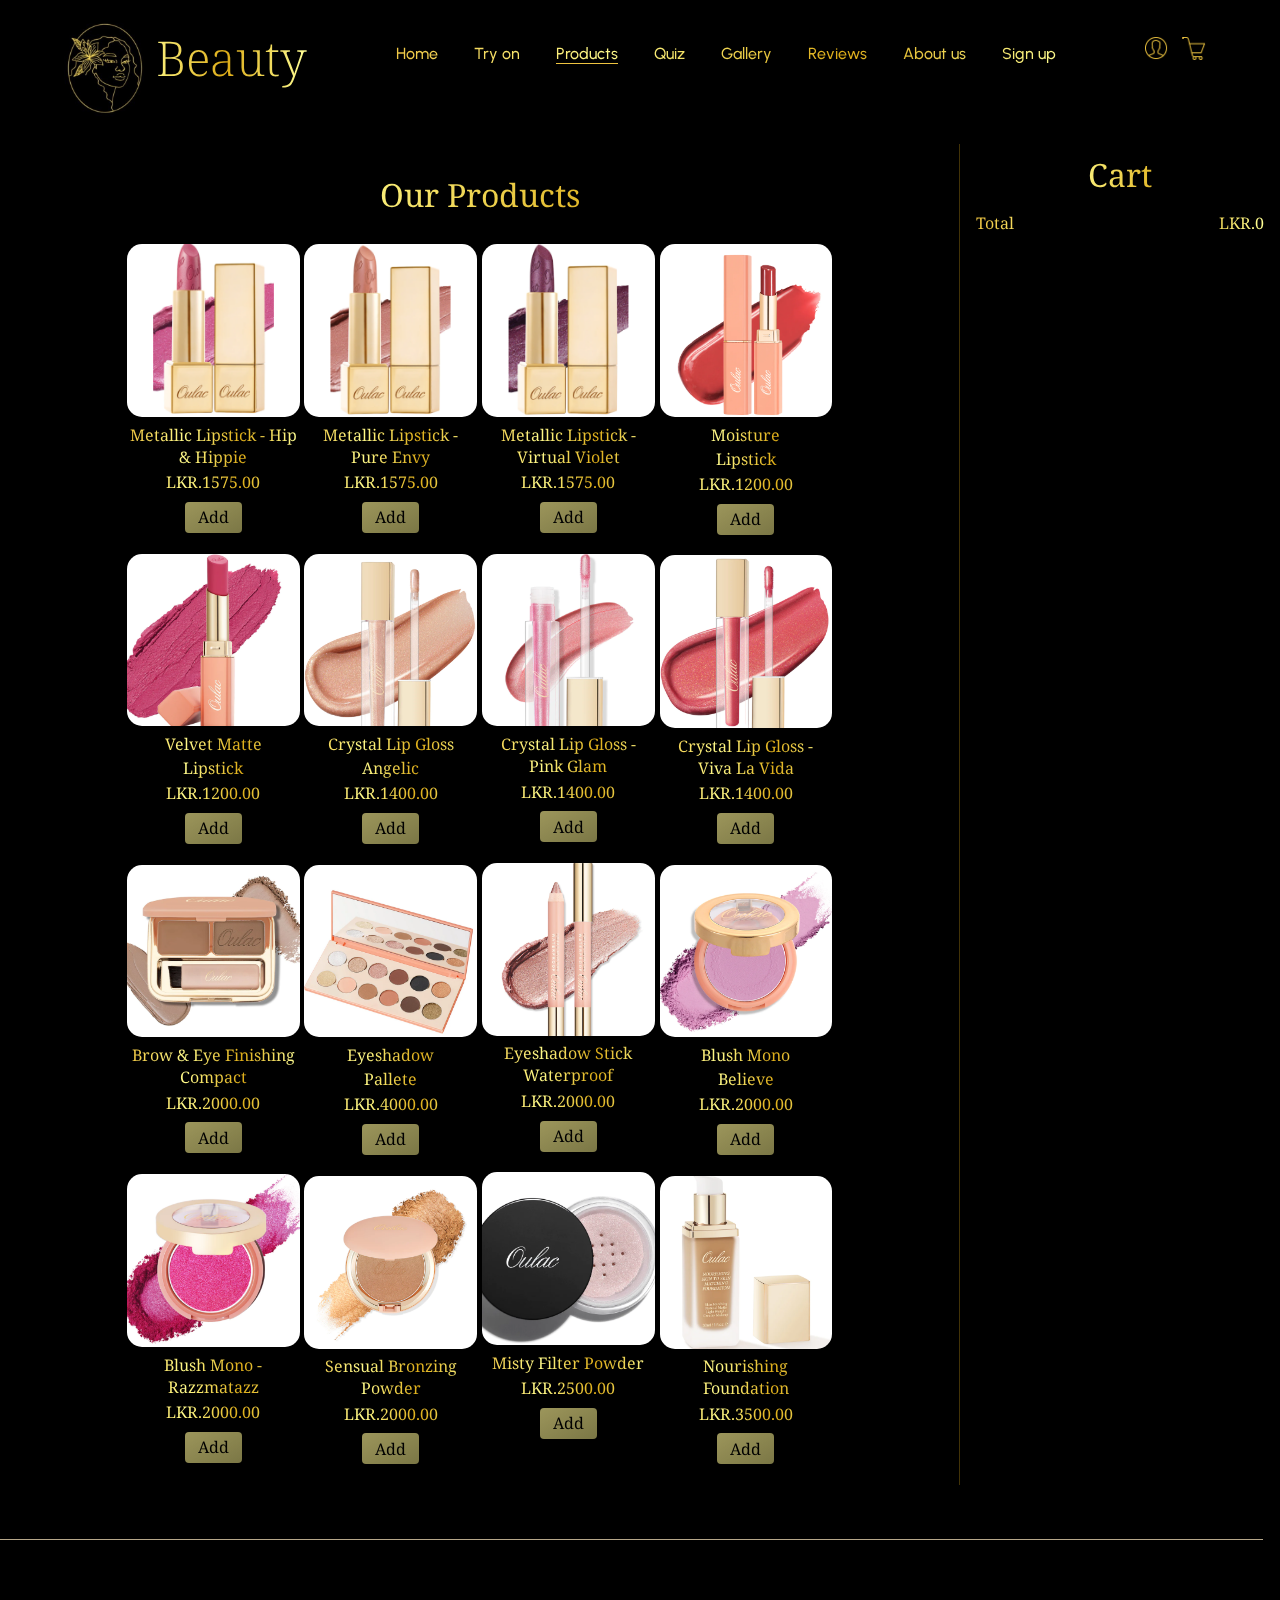
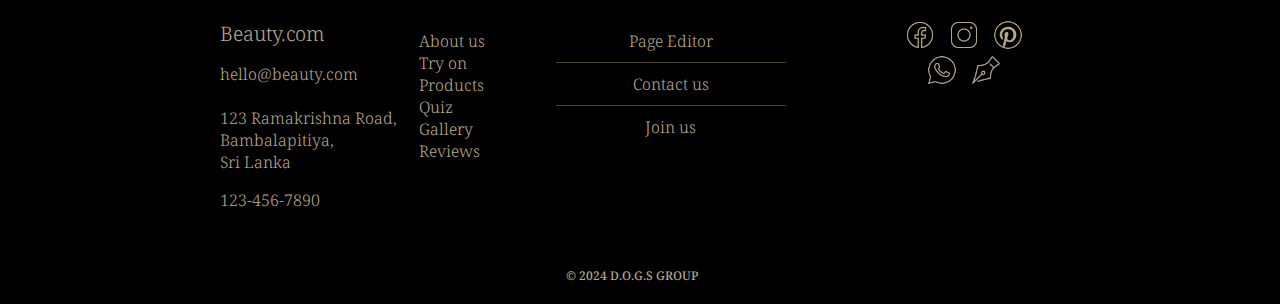
<file: Shop/Shop.html>
<!DOCTYPE html>
<html lang="en">
  <head>
    <meta charset="UTF-8" />
    <meta name="viewport" content="width=device-width, initial-scale=1.0" />
    <title>Products</title>
    <link
      href="https://fonts.googleapis.com/css2?family=Noto+Serif:ital,wght@0,100..900;1,100..900&family=Urbanist:ital,wght@0,100..900;1,100..900&display=swap"
      rel="stylesheet"
    />
    <link rel="stylesheet" href="../SharedCSS/SharedCss.css" />
    <link rel="stylesheet" href="../Shop/ShopCss.css" />
    <link
      rel="website icon"
      type="png"
      href="../SharedCSS/Logo/main-logo.jpg"
    />
    <script src="ShopJs.js" defer></script>
  </head>
  <body>
    <header>
      <div class="logo">
        <a href="../Main/index.html">
          <img src="../SharedCSS/Logo/main-logo.jpg" alt="" />
          Beauty
        </a>
      </div>
      <nav>
        <ul>
          <li><a href="../Main/index.html">Home</a></li>
          <li><a href="../Main/index.html#try-on">Try on</a></li>
          <li class="active"><a href="../Shop/Shop.html">Products</a></li>
          <li><a href="../Quiz/Quiz.html">Quiz</a></li>
          <li><a href="../Gallery/Gallery.html">Gallery</a></li>
          <li><a href="../Reviews/Reviews.html">Reviews</a></li>
          <li><a href="../About us/AboutUs.html">About us</a></li>
          <li><a href="../Sign up/SignUp.html">Sign up</a></li>
        </ul>
      </nav>
      <div class="icons">
        <a href="../Sign up/SignUp.html">
          <img
            src="../SharedCSS/Logo/profile.png"
            alt="click here to go to the profile"
          />
        </a>
        <a href="../Shop/Shop.html">
          <img
            src="../SharedCSS/Logo/cart.png"
            alt="click here to go to the cart"
          />
        </a>
      </div>
    </header>
    <main>
      <section>
        <h1>Our Products</h1>
        <div id="container">
          <div class="column">
            <div class="item">
              <img
                src="../Shop/Products/Metallic Shine Lipstick - Hip & Hippie.png"
                alt=""
              />
              <h4>Metallic Lipstick - Hip & Hippie</h4>
              <p class="price">LKR.1575.00</p>
              <button
                class="shop-btn add-to-cart"
                data-id="1"
                data-price="1575"
              >
                Add
              </button>
            </div>

            <div class="item">
              <img src="../Shop/Products/Velvet Matte Lipstick.png" alt="" />
              <h4>Velvet Matte</h4>
              <h4>Lipstick</h4>
              <p class="price">LKR.1200.00</p>
              <button
                class="shop-btn add-to-cart"
                data-id="1"
                data-price="1200"
              >
                Add
              </button>
            </div>

            <div class="item">
              <img
                src="../Shop/Products/Brow & Eye Perfect Finishing Compact.png"
                alt=""
              />
              <h4>Brow & Eye Finishing Compact</h4>
              <p class="price">LKR.2000.00</p>
              <button
                class="shop-btn add-to-cart"
                data-id="1"
                data-price="2000"
              >
                Add
              </button>
            </div>

            <div class="item">
              <img
                src="../Shop/Products/Blush Mono & Frost - Razzmatazz.png"
                alt=""
              />
              <h4>Blush Mono - Razzmatazz</h4>
              <p class="price">LKR.2000.00</p>
              <button
                class="shop-btn add-to-cart"
                data-id="1"
                data-price="2000"
              >
                Add
              </button>
            </div>

          </div>
          <div class="column">
            <div class="item">
              <img
                src="../Shop/Products/Metallic Shine Lipstick - Pure Envy.png"
                id="pic2"
                alt=""
              />
              <h4>Metallic Lipstick - Pure Envy</h4>
              <p class="price">LKR.1575.00</p>
              <button
                class="shop-btn add-to-cart"
                data-id="1"
                data-price="1575"
              >
                Add
              </button>
            </div>

            <div class="item">
              <img
                src="../Shop/Products/Crystal Shine Lip Gloss - Angelic.png"
                alt=""
              />
              <h4>Crystal Lip Gloss</h4>
              <h4>Angelic</h4>
              <p class="price">LKR.1400.00</p>
              <button
                class="shop-btn add-to-cart"
                data-id="1"
                data-price="1400"
              >
                Add
              </button>
            </div>

            <div class="item">
              <img src="../Shop/Products/Eyeshadow Pallete.png" alt="" />
              <h4>Eyeshadow</h4>
              <h4>Pallete</h4>
              <p class="price">LKR.4000.00</p>
              <button
                class="shop-btn add-to-cart"
                data-id="1"
                data-price="4000"
              >
                Add
              </button>
            </div>

            <div class="item">
              <img
                src="../Shop/Products/Sensual Touch Sunkissed Bronzing Powder.png"
                alt=""
              />
              <h4>Sensual Bronzing Powder</h4>
              <p class="price">LKR.2000.00</p>
              <button
                class="shop-btn add-to-cart"
                data-id="1"
                data-price="2000"
              >
                Add
              </button>
            </div>

          </div>
          <div class="column">
            <div class="item">
              <img
                src="../Shop/Products/Metallic Shine Lipstick - Virtual Violet.png"
                id="pic3"
                alt=""
              />
              <h4>Metallic Lipstick - Virtual Violet</h4>
              <p class="price">LKR.1575.00</p>
              <button
                class="shop-btn add-to-cart"
                data-id="1"
                data-price="1575"
              >
                Add
              </button>
            </div>
            <div class="item">
              <img
                src="../Shop/Products/Crystal Shine Lip Gloss - Pink Glam.png"
                alt=""
              />
              <h4>Crystal Lip Gloss - Pink Glam</h4>
              <p class="price">LKR.1400.00</p>
              <button
                class="shop-btn add-to-cart"
                data-id="1"
                data-price="1400"
              >
                Add
              </button>
            </div>

            <div class="item">
              <img
                src="../Shop/Products/Cream Eyeshadow Stick Waterproof.png"
                alt=""
              />
              <h4>Eyeshadow Stick Waterproof</h4>
              <p class="price">LKR.2000.00</p>
              <button
                class="shop-btn add-to-cart"
                data-id="1"
                data-price="2000"
              >
                Add
              </button>
            </div>

            <div class="item">
              <img
                src="../Shop/Products/Misty Filter Loose Powder & Diamond Shine Powder.png"
                alt=""
              />
              <h4>Misty Filter Powder</h4>
              <p class="price">LKR.2500.00</p>
              <button
                class="shop-btn add-to-cart"
                data-id="1"
                data-price="2500"
              >
                Add
              </button>
            </div>

            <!-- other items omitted for brevity -->
          </div>

          <div class="column">
            <div class="item">
              <img src="../Shop/Products/Moisture Shine Lipstick.png" alt="" />
              <h4>Moisture</h4>
              <h4>Lipstick</h4>
              <p class="price">LKR.1200.00</p>
              <button
                class="shop-btn add-to-cart"
                data-id="1"
                data-price="1200"
              >
                Add
              </button>
            </div>
            <div class="item">
              <img
                src="../Shop/Products/Crystal Shine Lip Gloss - Viva La Vida.png"
                alt=""
              />
              <h4>Crystal Lip Gloss - Viva La Vida</h4>
              <p class="price">LKR.1400.00</p>
              <button
                class="shop-btn add-to-cart"
                data-id="1"
                data-price="1400"
              >
                Add
              </button>
            </div>

            <div class="item">
              <img
                src="../Shop/Products/Blush Mono & Frost - Believe.png"
                alt=""
              />
              <h4>Blush Mono</h4>
              <h4>Believe</h4>
              <p class="price">LKR.2000.00</p>
              <button
                class="shop-btn add-to-cart"
                data-id="1"
                data-price="2000"
              >
                Add
              </button>
            </div>

            <div class="item">
              <img
                src="../Shop/Products/Nourishing Skin to Skin Foundation.png"
                alt=""
              />
              <h4>Nourishing Foundation</h4>
              <p class="price">LKR.3500.00</p>
              <button
                class="shop-btn add-to-cart"
                data-id="1"
                data-price="3500"
              >
                Add
              </button>
            </div>
            <!-- other items omitted for brevity -->
          </div>
        </div>
      </section>
      <aside>
        <h1>Cart</h1>
        <div class="cart-items"></div>
        <div class="cart-total">
          <strong class="cart-total-title">Total</strong>
          <span id="cart-total-price" class="cart-total-price">LKR.0</span>
        </div>
        <form action="" style="display: none">
          <div class="form-group" style="margin: auto">
            <input
              id="full-name"
              style="width: 280px; height: 26px; margin: 3%"
              type="text"
              name="full-name"
              placeholder="Full Name"
            />
            <label class="form-label"
              >Full Name<span class="error">*</span></label
            >
          </div>
          <div class="form-group" style="margin: auto">
            <input
              id="email"
              style="width: 280px; height: 26px; margin: 3%"
              type="email"
              name="email"
              placeholder="E-Mail"
            />
            <label class="form-label"
              >E-Mail <span class="error">*</span></label
            >
          </div>
          <div class="form-group" style="margin: auto">
            <input
              style="width: 280px; height: 26px; margin: 3%"
              type="text"
              name="address"
              id="address"
              placeholder="Address"
            />
            <label class="form-label"
              >Address<span class="error">*</span></label
            >
          </div>
          <div class="form-group" style="margin: auto">
            <input
              style="width: 280px; height: 26px; margin: 3%"
              type="text"
              name="phoneNo"
              id="phoneNo"
              placeholder="Phone No"
            />
            <label class="form-label"
              >Phone No<span class="error">*</span></label
            >
          </div>
          <button
            id="place-order-button"
            class="place-order-button"
            type="submit"
          >
            Place Order
          </button>
        </form>
      </aside>
    </main>
    <section id="footer" style="width: 98.7vw">
      <footer>
        <div id="f-content">
          <div id="f-col1">
            <p><a href="../Main/Main.html" id="f-topic">Beauty.com</a></p>
            <address>
              <a href="mailto:hello@beauty.com">hello@beauty.com</a>
            </address>
            <br />
            <p>
              123 Ramakrishna Road, <br />
              Bambalapitiya, <br />
              Sri Lanka
            </p>
            <p>123-456-7890</p>
          </div>
          <div id="f-col2">
            <a href="../About us/AboutUs.html">About us</a><br />
            <a href="../Main/Main.html#try-on">Try on</a><br />
            <a href="../Shop/Shop.html">Products</a><br />
            <a href="../Quiz/Quiz.html">Quiz</a><br />
            <a href="../Gallery/Gallery.html">Gallery</a><br />
            <a href="../Reviews/reviews.html">Reviews</a><br />
          </div>
          <div id="f-col3">
            <a href="../EditorsPage/Student3.html" target="_blank" class="line"
              >Page Editor</a
            ><br />
            <a href="mailto:hello@beauty.com" class="line">Contact us</a><br />
            <a href="../Sign up/SignUp.html">Join us</a><br />
          </div>
          <div id="f-col4">
            <p>
              <a href="https://www.facebook.com/" target="_blank"
                ><img src="../SharedCSS/Logo/facebook.png" alt="facebook logo"
              /></a>
              <a href="https://www.instagram.com/" target="_blank"
                ><img
                  src="../SharedCSS/Logo/instagram.png"
                  alt="instagram logo"
              /></a>
              <a href="https://www.pinterest.com/" target="_blank"
                ><img
                  src="../SharedCSS/Logo/pinterest.png"
                  alt="pinterest logo"
              /></a>
              <a href="https://web.whatsapp.com/" target="_blank"
                ><img src="../SharedCSS/Logo/whatsapp.png" alt="whatsapp logo"
              /></a>
              <a href="../EditorsPage/Student3.html" target="_blank"
                ><img src="../SharedCSS/Logo/pen.png" alt="page editor logo"
              /></a>
            </p>
          </div>
        </div>
        <p id="copyrights">
          <a href="../About us/AboutUs.html">&#169; 2024 D.O.G.S GROUP</a>
        </p>
      </footer>
    </section>
  </body>
</html>
</file>
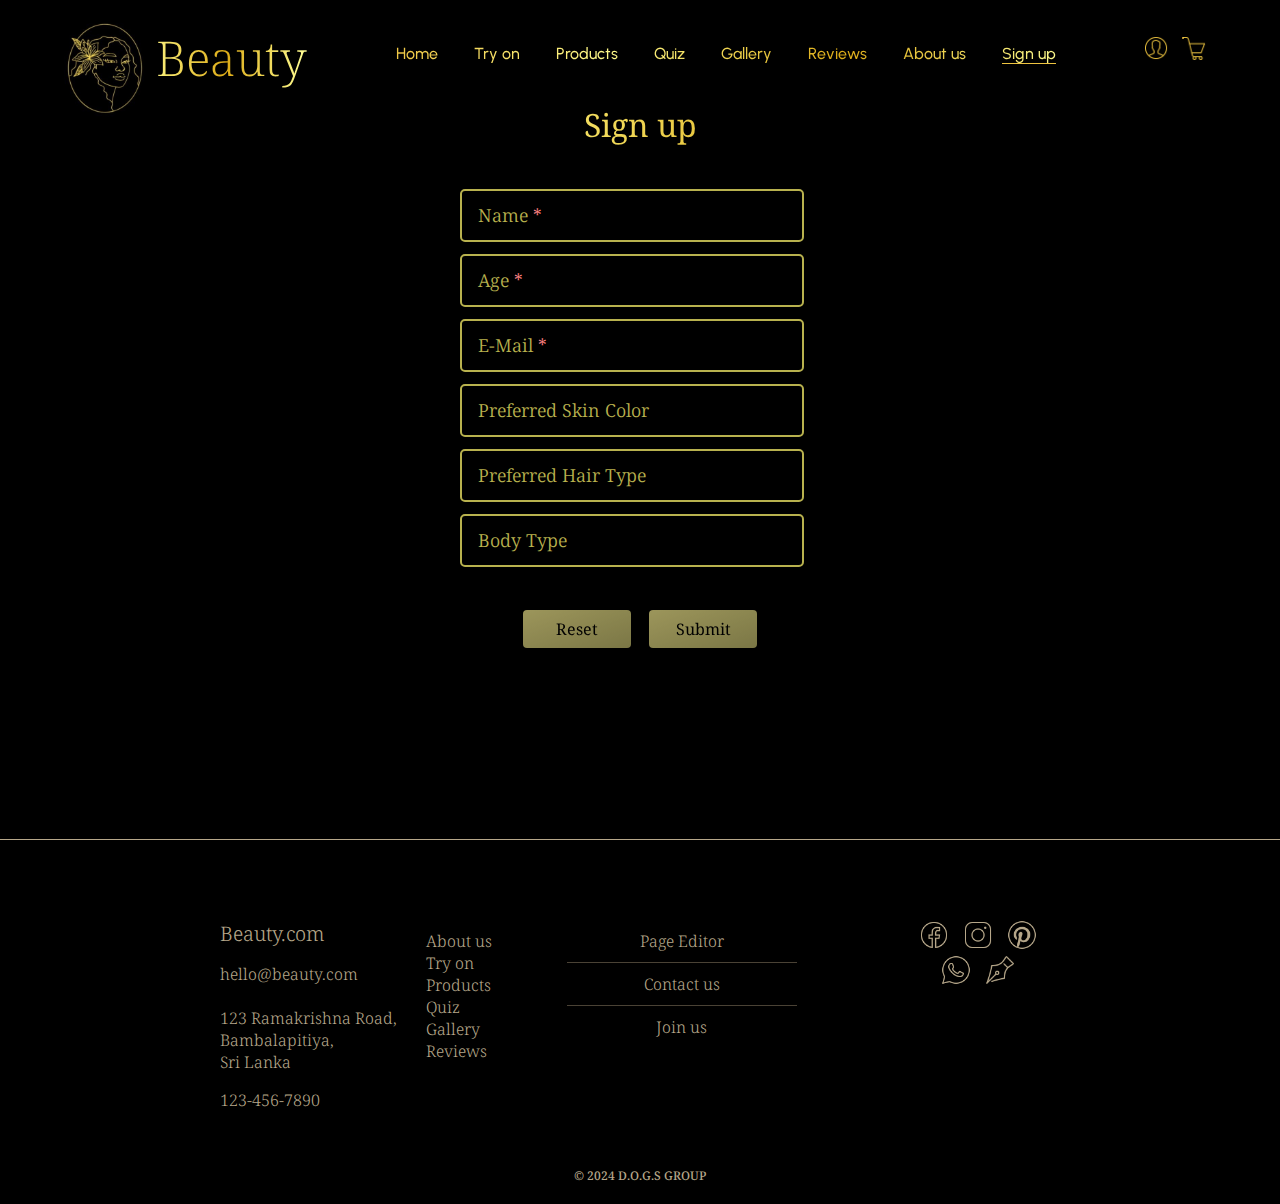
<file: Sign up/SignUp.html>
<!DOCTYPE html>
<html lang="en">
  <head>
    <meta charset="UTF-8" />
    <meta name="viewport" content="width=device-width, initial-scale=1.0" />
    <title>Sign Up</title>
    <link rel="preconnect" href="https://fonts.googleapis.com" />
    <link rel="preconnect" href="https://fonts.gstatic.com" crossorigin />
    <link
      href="https://fonts.googleapis.com/css2?family=Noto+Serif:ital,wght@0,100..900;1,100..900&family=Urbanist:ital,wght@0,100..900;1,100..900&display=swap"
      rel="stylesheet"
    />
    <link rel="stylesheet" href="../SharedCSS/SharedCss.css" />
    <link rel="stylesheet" href="../SharedCSS/formsCss.css" />
    <link rel="stylesheet" href="../Sign up/SignUpCss.css" />
    <script src="../Sign up/SignUpJs.js"></script>
    <link
      rel="website icon"
      type="png"
      href="../SharedCSS/Logo/main-logo.jpg"
    />
  </head>
  <body>
    <header>
      <div class="logo">
        <a href="../Main/index.html">
          <img src="../SharedCSS/Logo/main-logo.jpg" alt="" />
          Beauty
        </a>
      </div>
      <nav>
        <ul>
          <li><a href="../Main/index.html">Home</a></li>
          <li><a href="../Main/index.html#try-on">Try on</a></li>
          <li><a href="../Shop/Shop.html">Products</a></li>
          <li><a href="../Quiz/Quiz.html">Quiz</a></li>
          <li><a href="../Gallery/Gallery.html">Gallery</a></li>
          <li><a href="../Reviews/Reviews.html">Reviews</a></li>
          <li><a href="../About us/AboutUs.html">About us</a></li>
          <li class="active"><a href="../Sign up/SignUp.html">Sign up</a></li>
        </ul>
      </nav>
      <div class="icons">
        <a href="../Sign up/SignUp.html">
          <img
            src="../SharedCSS/Logo/profile.png"
            alt="click here to go to the profile"
          />
        </a>
        <a href="../Shop/Shop.html">
          <img
            src="../SharedCSS/Logo/cart.png"
            alt="click here to go to the cart"
          />
        </a>
      </div>
    </header>
    <section>
      <h1>Sign up</h1>
      <form id="signup-form" onsubmit="return verifyForm()">
        <div id="form-items">
          <div class="form-group">
            <input type="text" name="name" id="name" placeholder="Name" />
            <label class="form-label">Name <span class="error">*</span> </label>
          </div>
          <div class="form-group">
            <input
              type="number"
              name="age"
              id="age"
              placeholder="Age"
              min="6"
            />
            <label class="form-label">Age <span class="error">*</span> </label>
          </div>
          <div class="form-group">
            <input type="email" name="email" id="email" placeholder="E-Mail" />
            <label class="form-label"
              >E-Mail <span class="error">*</span>
            </label>
          </div>
          <div class="form-group">
            <input
              type="text"
              name="preference1"
              id="preference1"
              placeholder="Preferred Skin Color"
            />
            <label class="form-label">Preferred Skin Color </label>
          </div>
          <div class="form-group">
            <input
              type="text"
              name="preference2"
              id="preference2"
              placeholder="Preferred Hair Type"
            />
            <label class="form-label">Preferred Hair Type </label>
          </div>
          <div class="form-group">
            <input
              type="text"
              name="preference1"
              id="preference1"
              placeholder="Body Type"
            />
            <label class="form-label">Body Type </label>
          </div>
          <div id="error-msg" class="error" style="display: none">
            Please fill out all required fields.
          </div>
        </div>
        <div id="buttons">
          <input type="reset" value="Reset" class="form-btn" />
          <input type="submit" value="Submit" class="form-btn" />
        </div>
      </form>
    </section>
    <section id="footer">
      <footer>
        <div id="f-content">
          <div id="f-col1">
            <p><a href="../Main/index.html" id="f-topic">Beauty.com</a></p>
            <address>
              <a href="mailto:hello@beauty.com">hello@beauty.com</a>
            </address>
            <br />
            <p>
              123 Ramakrishna Road, <br />
              Bambalapitiya, <br />
              Sri Lanka
            </p>
            <p>123-456-7890</p>
          </div>
          <div id="f-col2">
            <a href="../About us/AboutUs.html">About us</a><br />
            <a href="../Main/index.html#try-on">Try on</a><br />
            <a href="../Shop/Shop.html">Products</a><br />
            <a href="../Quiz/Quiz.html">Quiz</a><br />
            <a href="../Gallery/Gallery.html">Gallery</a><br />
            <a href="../Reviews/reviews.html">Reviews</a><br />
          </div>
          <div id="f-col3">
            <a href="../EditorsPage/Student1.html" target="_blank" class="line"
              >Page Editor</a
            ><br />
            <a href="mailto:hello@beauty.com" class="line">Contact us</a><br />
            <a href="../Sign up/SignUp.html">Join us</a><br />
          </div>
          <div id="f-col4">
            <p>
              <a href="https://www.facebook.com/" target="_blank"
                ><img src="../SharedCSS/Logo/facebook.png" alt="facebook logo"
              /></a>
              <a href="https://www.instagram.com/" target="_blank"
                ><img
                  src="../SharedCSS/Logo/instagram.png"
                  alt="instagram logo"
              /></a>
              <a href="https://www.pinterest.com/" target="_blank"
                ><img
                  src="../SharedCSS/Logo/pinterest.png"
                  alt="pinterest logo"
              /></a>
              <a href="https://web.whatsapp.com/" target="_blank"
                ><img src="../SharedCSS/Logo/whatsapp.png" alt="whatsapp logo"
              /></a>
              <a href="../EditorsPage/Student1.html" target="_blank"
                ><img src="../SharedCSS/Logo/pen.png" alt="page editor logo"
              /></a>
            </p>
          </div>
        </div>
        <p id="copyrights">
          <a href="../About us/AboutUs.html">&#169; 2024 D.O.G.S GROUP</a>
        </p>
      </footer>
    </section>
  </body>
</html>
</file>
<file: SharedCSS/SharedCss.css>
html {
  scroll-behavior: smooth;
}

* {
  font: inherit;
}

a,
a:hover {
  color: inherit;
  text-decoration: none;
}

li,
ul {
  padding: 0;
  margin: 0;
  list-style: none;
}

body {
  background-color: black;
  margin: 0;
  padding: 0;
}

header {
  width: 90%;
  margin: 0 auto;
  padding-top: 1%;
  display: flex;
  justify-content: space-between;
  align-items: center;
}

nav ul {
  font-family: sans-serif;
  font-family: "Urbanist", sans-serif;
  font-weight: 500;
  display: flex;
  justify-content: space-evenly;
  margin-bottom: -0.5vh;
  background: linear-gradient(to right, #eec440, #fffa8a, #ddac17, #ffff95);
  -webkit-text-fill-color: transparent;
  -webkit-background-clip: text;
}

nav li {
  font-size: 16px;
  width: max-content;
  margin: 2vh;
}

.active,
nav li:hover {
  border-bottom: 1px solid #eec440;
}

.logo {
  background: linear-gradient(to right, #eec440, #fffa8a, #ddac17, #ffff95);
  -webkit-text-fill-color: transparent;
  -webkit-background-clip: text;
  font-family: "Noto Serif", serif;
  font-weight: 250;
  font-size: 3rem;
}

.logo img {
  height: 6.5rem;
  margin-top: 5px;
  margin-bottom: -46px;
  margin-right: 0;
  /* margin-right: -20px; */
}

.icons {
  height: auto;
  margin-bottom: 0.3%;
}

.icons img {
  height: 24px;
  width: 24px;
  display: inline-block;
  margin-right: 10px;
}

.icons img:hover {
  height: 20px;
  width: 20px;
  transition: all 1s;
}

.btn {
  font-family: "Noto Serif", sans-serif;
  font-weight: 100;
  display: inline-block;
  margin: 1.4%;
  color: #ddac17;
  border-radius: 18px;
  padding: 0.51rem 1.9rem;
  font-weight: 300;
  background-color: rgba(189, 183, 107, 0.32);
}

.btn:hover {
  background-color: rgba(244, 199, 103, 0.2);
  box-shadow: 0 0 2px rgba(244, 199, 103, 0.2), 0 0 4px rgba(244, 199, 103, 0.2),
    0 0 8px rgba(244, 199, 103, 0.2), 0 0 16px rgba(244, 199, 103, 0.2),
    0 0 32px rgba(244, 199, 103, 0.2);
}

#footer {
  color: #b6a78a;
  height: 20vh;
  border-top: 1px solid #b6a78a;
}

footer {
  font-family: "Noto Serif", sans-serif;
  font-weight: 300;
  padding-bottom: 20px;
}

#f-content {
  padding: 80px 220px 40px 220px;
  display: flex;
  justify-content: space-evenly;
}

#f-topic {
  font-size: 20px;
}

footer p {
  color: #b6a78a;
  margin-top: 0;
}

#f-col1 {
  width: 300px;
  text-align: left;
}

footer a:hover {
  color: whitesmoke;
}

#f-col2 {
  padding: 10px;
  width: 200px;
  text-align: left;
}

#f-col2 a {
  padding-bottom: 15px;
}

#f-col3 a {
  display: inline-block;
  margin-top: 10px;
  padding-bottom: 10px;
  margin-right: 100px;
  width: 230px;
  text-align: center;
}

.line {
  border-bottom: 1px solid #4a4235;
}

#f-col4 {
  width: 250px;
}

#f-col4 img {
  width: 30px;
  margin: auto 5px;
}

#f-col4 img:hover {
  width: 32px;
  transition: 0.3s;
}

#copyrights {
  font-weight: 500;
  font-size: 12px;
  width: fit-content;
  margin: auto;
}
</file>
<file: Main/MainCss.css>
.rotate {
  color: #ddac17;
  font-size: 14px;
  font-family: sans-serif;
  display: block;
  position: fixed;
  top: 92.2vh;
  transform: rotateZ(90deg);
  margin-left: -20px;
}

.rotate:hover {
  color: #ffff95;
}

#welcome p,
#try-on p,
#gallery p,
#products p,
h2,
h3 {
  font-family: "Noto Serif", sans-serif;
  font-weight: 450;
  background: linear-gradient(to right, #eec440, #fffa8a, #ddac17, #ffff95);
  -webkit-text-fill-color: transparent;
  -webkit-background-clip: text;
}

main {
  height: 100vh;
  overflow-y: scroll;
  scroll-snap-type: y mandatory;
}

main section {
  height: 100vh;
  scroll-snap-align: start;
  scroll-snap-stop: always;
  color: gold;
  font-family: "Urbanist";
  font-weight: 200;
}

#w-content img {
  height: 75vh;
  display: block;
  margin: auto;
  margin-top: 5.8%;
  /* margin-top: 11.8%; */
}

#w-content {
  /* height: 100vh; */
  display: flex;
}

#w-content p {
  font-size: 1.025rem;
  text-align: center;
  width: 40%;
  margin: auto;
  margin-left: 0.5%;
}

#try-on {
  /* height: 70vh; */
  display: flex;
  text-align: center;
}

#try-on div {
  margin: 15% 4%;
}

#try-on h2,
#gallery h2,
#products h2,
#reviews h2 {
  font-size: 3.5rem;
  margin: 2%;
}

#try-on h3,
#gallery h3 {
  font-size: 1.6rem;
  margin: 2% auto 4% auto;
}

#try-on img {
  display: block;
  margin: auto;
  margin-top: 10%;
  height: 70vh;
}

#gallery {
  padding: 2% 0 0 0;
  text-align: center;
  height: fit-content;
}

#gallery div {
  width: 92%;
  /* height: 21rem; */
  margin: 2% auto 1% auto;
}

#gallery img {
  border-radius: 10px;
  margin: 0.5rem 0.25rem 0 0.25rem;
  width: 15.5rem;
  height: 15.5rem;
  object-fit: cover;
  box-shadow: 4px 8px 16px rgba(189, 183, 107, 0.319);
}

#products {
  font-family: "Noto Serif", sans-serif;
  font-weight: 300;
  height: fit-content;
  margin: 6% auto 7% auto;
  padding-top: 6%;
  width: 70%;
  text-align: center;
}

#products ul {
  padding: 0;
  display: flex;
  justify-content: space-around;
}

#products img {
  margin: 10% auto;
  width: 12rem;
  height: 12rem;
  object-fit: cover;
  border-radius: 15px;
}

#products .name {
  width: 170px;
  margin: auto;
}

#products .price {
  margin: auto;
}

#products div {
  text-align: center;
  margin-bottom: 1rem;
}

#reviews {
  padding-top: 0.8rem;
  text-align: center;
}

#cards {
  display: flex;
  justify-content: space-evenly;
  width: 1000px;
  margin: 10px auto 4px auto;
  padding: 0;
  padding-bottom: 15px;
}

#cards article {
  width: 320px;
  margin: 0 15px;
  background-color: rgba(221, 172, 23, 0.355);
  border-radius: 5px;
  padding-top: 10px;
  display: flex;
  flex-direction: column;
  align-items: center;
}

#cards article:hover {
  box-shadow: 0 0 1px rgba(221, 172, 23, 0.6), 0 0 2px rgba(221, 172, 23, 0.6),
    0 0 4px rgba(221, 172, 23, 0.6), 0 0 6px rgba(221, 172, 23, 0.6),
    0 0 8px rgba(221, 172, 23, 0.6);
}

article div {
  width: 280px;
  height: 270px;
  border-radius: 5px;
  background-color: rgba(255, 254, 206, 0.128);
  /* background-image: url(images/dps/yellow.jpg); */
  margin: 15px;
  font-family: sans-serif;
  color: black;
}

article div:hover {
  background-color: rgba(255, 254, 206, 0.323);
}

#reviews div span {
  margin-left: -75%;
  font-size: 100px;
}

blockquote {
  margin: 0 auto;
  margin-top: -20%;
  text-align: justify;
  width: 80%;
}

#reviews img {
  display: inline-block;
  margin: auto;
  width: 80px;
  height: 80px;
  border-radius: 40px;
  border: 6px solid rgb(30, 20, 20);
  object-fit: cover;
}

.r-name {
  color: rgb(30, 20, 20);
  font-size: 20px;
  font-weight: 600;
  margin-bottom: 5px;
}

.r-stars {
  color: black;
  font-size: 20px;
  margin: 0;
}

.r-stars:hover {
  text-shadow: 0 0 4px rgba(221, 172, 23, 0.7), 0 0 8px rgba(221, 172, 23, 0.7),
    0 0 16px rgba(221, 172, 23, 0.7), 0 0 32px rgba(221, 172, 23, 0.7),
    0 0 64px rgba(221, 172, 23, 0.7);
  text-wrap: 0.2px solid black;
}

.r-stars em {
  color: #d7a614;
  text-shadow: 0 0 4px rgba(221, 172, 23, 0.3), 0 0 8px rgba(221, 172, 23, 0.3),
    0 0 16px rgba(221, 172, 23, 0.3), 0 0 32px rgba(221, 172, 23, 0.3),
    0 0 64px rgba(221, 172, 23, 0.3);
}
</file>
<file: About us/AboutUsCss.css>
.front-button {
  background-color: gold; /* Set button background to gold */
  color: black; /* Set button text color to black */
  border: none; /* Remove button border */
  width: 30px; /* Set button width */
  height: 30px; /* Set button height */
  font-size: 18px; /* Set button font size */
  border-radius: 50%; /* Make button round */
}

h1 {
    text-align: center;
    font-family: "Noto Serif";
    font-size: 2rem;
    margin: 2%;
    margin-bottom: 3%;
    background: linear-gradient(to right, #eec440, #fffa8a, #ddac17, #ffff95);
    -webkit-text-fill-color: transparent;
    -webkit-background-clip: text;
    transition: font-size 0.5s ease-in-out;
    -moz-transition: font-size 0.5s ease-in-out;
    -webkit-transition: font-size 0.5s ease-in-out;
  }

  .contain {
    width: 45vw;
    margin: 2% auto;
    display: flex;
    /* justify-content: space-around; */
    justify-content: center;
    object-fit: cover;
  }
  .contain div {
    margin: 0 0.3%;
    height: 60vh;
    width: 10.2vw;
    transition: 0.5s ease-in-out;
    opacity: 0.6;
    border-radius: 6px;
    align-content: flex-end;
    text-align: center;
    font-family: "Noto Serif";
    font-weight: 500;
    color: transparent;
  }
  
  h3 {
    font-size: 15.5px;
    font-weight: 800;
  }
  
  .to-editor {
    transition: 0.2s ease-in-out;
    background-color: transparent;
    /* font-weight: 300; */
    padding: 4px 14px;
    display: inline-block;
    margin: 4px 0;
    border-radius: 8px;
    font-size: 14px;
  }
  
  .contain a:hover {
    color: silver;
  }
  
  .contain div:hover {
    color: white;
    margin: 0 0.5%;
    margin-top: -4.5%;
    height: 63vh;
    width: 14vw;
    opacity: 1;
    box-shadow: 0 0 2px rgba(242, 217, 14, 0.4), 0 0 4px rgba(244, 202, 76, 0.4),
      0 0 8px rgba(244, 202, 76, 0.4), 0 0 16px rgba(244, 202, 76, 0.4),
      0 0 32px rgba(244, 202, 76, 0.4);
  
    .to-editor {
      background-color: rgba(255, 246, 127, 0.442);
      color: rgb(40, 40, 40);
      /* text-shadow: 0 0 2px rgba(0, 0, 0, 0.4), 0 0 4px rgba(0, 0, 0, 0.4),
        0 0 8px rgba(0, 0, 0, 0.4); */
      /* background-color: rgba(0, 0, 0, 0.6); */
    }
  }
  
  #s1 {
    /* width: 9.5vw; */
    background: url("../About us/student1.jpg?auto=compress&cs=tinysrgb&dpr=2&h=750&w=1260")
      no-repeat 50% / cover;
  }
  
  #s2 {
    background: url("student2.jpg?auto=compress&cs=tinysrgb&dpr=2&h=750&w=1260")
      no-repeat 50% / cover;
  }
  
  #s3 {
    background: url("student3.jpg?auto=compress&cs=tinysrgb&dpr=2&h=750&w=1260")
      no-repeat 50% / cover;
  }
  
  #s4 {
    background: url("student4.jpg?auto=compress&cs=tinysrgb&dpr=2&h=750&w=1260")
      no-repeat 50% / cover;
  }
  
  .about-des {
    width: 64%;
    margin: 2% auto;
    background: linear-gradient(to right, #ffd54ba7, #fffa8a, #e6bc3f, #ffff95);
    -webkit-text-fill-color: transparent;
    -webkit-background-clip: text;
    font-family: "Noto Serif";
    text-align: center;
  }
</file>
<file: Gallery/GalleryCss.css>
h1 {
    text-align: center;
    font-family: "Noto Serif";
    font-size: 2rem;
    margin: 1%;
    background: linear-gradient(to right, #eec440, #fffa8a, #ddac17, #ffff95);
    -webkit-text-fill-color: transparent;
    -webkit-background-clip: text;
  }
  
  * {
    box-sizing: border-box;
  }
  
  /* Position the image container (needed to position the left and right arrows) */
  .container {
    margin: 2% auto 5% auto;
    width: 55%;
    position: relative;
  }
  
  #flex-container {
    display: flex;
  }
  
  /* Hide the images by default */
  .mySlides {
    display: none;
  }
  
  .mySlides img {
    height: 55vh;
    object-fit: cover;
  }
  
  /* Add a pointer when hovering over the thumbnail images */
  .cursor {
    cursor: pointer;
  }
  
  /* Next & previous buttons */
  .prev,
  .next {
    cursor: pointer;
    position: absolute;
    top: 45%;
    width: auto;
    padding: 16px;
    margin-top: -50px;
    color: white;
    font-weight: bold;
    font-size: 20px;
    border-radius: 0 3px 3px 0;
    user-select: none;
    -webkit-user-select: none;
  }
  
  /* Position the "next button" to the right */
  .next {
    right: 29.6%;
    border-radius: 3px 0 0 3px;
  }
  
  /* On hover, add a black background color with a little bit see-through */
  .prev:hover,
  .next:hover {
    background-color: rgba(0, 0, 0, 0.8);
    /* background-color: #f2f2f2; */
    color: white;
  }
  
  /* Number text (1/3 etc) */
  .numbertext {
    font-family: "Noto Serif";
    color: #f2f2f2;
    font-size: 12px;
    padding: 8px 12px;
    position: absolute;
    top: 0;
  }
  
  /* Container for image text */
  .caption-container {
    align-content: flex-end;
    text-align: left;
    /* background-color: rgba(34, 34, 34, 0.71); */
    padding: 2px 13px;
    /* color: gold; */
    background: linear-gradient(to right, #eec440, #fffa8a, #ddac17, #ffff95);
    -webkit-text-fill-color: transparent;
    -webkit-background-clip: text;
    font-family: "Urbanist", serif;
    font-weight: 600;
    font-size: 13px;
    width: 35%;
  }
  
  .row:after {
    content: "";
    display: table;
    clear: both;
  }
  
  /* Six columns side by side */
  .column {
    float: left;
    width: 16.66%;
  }
  
  .column img{
    height: 60%;
  }
  
  /* Add a transparency effect for thumnbail images */
  .demo {
    opacity: 0.6;
  }
  
  .active,
  .demo:hover {
    opacity: 1;
  }
</file>
<file: Quiz/QuizCss.css>
h3 {
    background: linear-gradient(to right, #eec440, #ffff95);
    -webkit-text-fill-color: transparent;
    -webkit-background-clip: text;
    font-weight: 350;
    font-family: "Noto Serif", serif;
    font-size: 22px;
    padding-top: 1%;
    margin: 42px 0px 14px 208px;
    /* border-top: 1px solid rgba(255, 217, 0, 0.2); */
  }
  
  #quiz {
    margin: 40px 0 20px 0;
    padding: 1%;
    border-bottom: 1px solid rgba(255, 217, 0, 0.2);
  }
  
  #quiz h3 {
    margin-left: 196px;
    display: inline-block;
  }
  
  #quiz p {
    margin-left: 196px;
    font-family: "Urbanist", sans-serif;
    font-size: 18px;
    background: linear-gradient(to right, #eec440, #ffff95);
    -webkit-text-fill-color: transparent;
    -webkit-background-clip: text;
    font-weight: 350;
  }
  
  #quiz button {
    margin-left: 40px;
    /* margin-top: 12px; */
  }
  
  form {
    display: flex;
    justify-content: center;
  }
  
  .error {
    margin-left: 10px;
  }
</file>
<file: SharedCSS/formsCss.css>
form {
    width: 100%;
    height: 70vh;
    flex-direction: row;
    align-items: flex-start;
    /* font-family: "Urbanist", sans-serif; */
    font-family: 'Noto Serif', serif;
    font-weight: 350;
  }
  
  .form-group {
    width: 320px;
    position: relative;
    margin: 12px 40px 12px 0;
  }
  
  .form-group input,
  textarea {
    width: 320px;
    height: 33px;
    padding: 8px 10px;
    font-size: 18px;
    border-radius: 5px;
    border: 2px solid rgb(184, 177, 78);
    background-color: transparent;
    color: rgb(184, 177, 78);
    transition: all 0.5s ease;
  }
  
  textarea {
    resize: none;
    width: 680px;
    height: 200px;
  }
  
  .form-group input:focus,
  textarea:focus {
    border-color: rgb(184, 177, 78);
  }
  
  .form-group input::placeholder,
  textarea::placeholder {
    color: transparent;
  }
  
  .form-group .form-label {
    position: absolute;
    top: 14px;
    left: 8px;
    font-size: 18px;
    padding: 0 10px;
    color: rgb(184, 177, 78);
    pointer-events: none;
    transition: 0.15s all ease;
  }
  
  .form-group input:focus + .form-label,
  .form-group input:not(:placeholder-shown) + .form-label,
  textarea:focus + .form-label,
  textarea:not(:placeholder-shown) + .form-label {
    transform: translate(5px, -22px);
    background-color: black;
    font-size: 14px;
    color: rgb(184, 177, 78);
  }
  
  .radio-label {
    font-size: 1.2rem;
    margin: 10px;
    color: darkkhaki;
  }
  
  .radio-inputs {
    font-size: 1.1rem;
    text-align: left;
    margin: 10px;
    background: linear-gradient(to right, #eec440, #ffff95);
    -webkit-text-fill-color: transparent;
    -webkit-background-clip: text;
  }
  
  .radio {
    margin: 10px;
    background-color: transparent;
    accent-color: rgb(184, 177, 78);
  }
  
  .form-btn {
    font-family: "Noto Serif", serif;
    font-size: 1rem;
    font-weight: 400;
    border: none;
    border-radius: 4px;
    padding: 8px 17px;
    cursor: pointer;
    color: black;
    background-image: linear-gradient(to bottom right, khaki, darkkhaki);
    opacity: 0.65;
  }
  
  .form-btn:hover {
    background-image: linear-gradient(to bottom right, #f9db77, #fdd55e);
    opacity: 0.65;
    /* border: 2px solid rgba(0, 0, 0, 0.52); */
    box-shadow: 0 0 4px rgba(242, 217, 14, 0.4), 0 0 8px rgba(244, 202, 76, 0.4),
      0 0 16px rgba(244, 202, 76, 0.4), 0 0 32px rgba(244, 202, 76, 0.4),
      0 0 64px rgba(244, 202, 76, 0.4);
  }
  
  #query-main {
    display: flex;
  }
  
  #query-form {
    height: 65vh;
  }
  
  #query-form #buttons input {
    width: 100px;
    margin: 10px;
  }
  
  #left-side {
    margin-right: 30px;
  }
  
  #right-side {
    margin-top: -10px;
    margin-right: 30px;
    padding: 0 0 10px 0;
    display: flex;
    flex-direction: column;
    justify-content: space-between;
  }
  
  .error {
    color: rgb(255, 131, 131);
    margin-bottom: 5px;
  }
  
  label .error,
  p .error {
    margin: 0;
  }
</file>
<file: Reviews/Reviewcss.css>
body {
    background-color: black;
    background-size: 1200px 900px;
    size: 100%;
    height: 100%;
    font-family: "Roboto", sans-serif;
    overflow-x: hidden;
}

#section01{
    padding-top: 85px;
    min-height: 500px;
    position: relative;
    justify-content: center; 
    align-items: center; 
    display: grid;
    grid-template-columns: repeat(auto-fit, minmax(400px,auto));   
    align-items: center;
    gap: 1.9rem;
}

.dropbtn {
    background-color: black;
    color: gold;
    padding: 16px;
    font-size: 16px;
    border: none;
    cursor: pointer;
}

/* Dropdown button on hover & focus */
.dropbtn:hover, .dropbtn:focus {
background-color: black;
}

/* The container <div> - needed to position the dropdown content */
.dropdown {
position: relative;
display: inline-block;
}

/* Dropdown Content (Hidden by Default) */
.dropdown-content {
display: none;
position: absolute;
background-color: black;
min-width: 160px;
box-shadow: 0px 8px 16px 0px rgba(0,0,0,0.2);
z-index: 1;
}

/* Links inside the dropdown */
.dropdown-content option {
color: gold;
padding: 12px 16px;
text-decoration: none;
display: block;
}

/* Change color of dropdown links on hover */
.dropdown-content option:hover {
background-color: gold;
color: black;}

/* Show the dropdown menu (use JS to add this class to the .dropdown-content container when the user clicks on the dropdown button) */
.show {display:block;}

img{
    border-radius: 50%;
}

.all{
    display: inline;
    padding-top: 30px;
    margin-top: 40px;
}

.review {

    width: 350px;
    height: 550px;
    padding: 10px;
    margin-top: 70px;
    border: 5px solid;
    /*border-image: linear-gradient(to right, #d3a745, #faf49e, #c99250,#fceda7);*/
    margin-right: 15px;
    margin-left:10px;
    position: relative;
    top: -5px;
    left: -5px;
    right: -5px;
    bottom: -5px;
    box-shadow: 0 0 15px 10px rgba(208, 143, 3, 0.964);
    border-radius: 10px;
}

.review:hover {
    background:linear-gradient(to right, #ECC440,#FFFA8A, #DDAC17,#FFFF95) ; 
    transition: height 0.7s ease-in-out;
    color:black;
    
}

.review:hover .rating .heart{
    color: black;
}


.review:hover .name {
    color: black;
}

.review:hover .para{
    color: black;
}


.review:hover::before {
    height: 20px; 
}


p{
    color: #FFFFFF;
    font-family: serif;
}

.name{
    font-weight: bold;
    font-size: 25px;
    align-items:left;
}

.rating{
    align-items: left;
}

.heart{
    display: inline;
    color: gold;
}

#section02{
    padding-top: 20px;
    padding-left: 10px;
    margin-top: 20px;
    width: 100%;
    height: 70vh;
}

.container {
    display: flex; /* Use flexbox */
    justify-content: space-between;
  }
  
.box {
    width: 45%; /* Set width for each box */
    height: 70vh; /* Set height for each box */
    background-color: transparent; /* Set background color */ 
    border-radius: 5%;
    margin-right: 10px; /* Add margin to the right of each box */
    margin-left: 20px;
    border: 2px solid gold;
    
}

.box:last-child {
  margin-right: 20px; /* Remove margin from the last box */
}


.form-group{
    padding: 20px;
    position: relative;
    margin: 1px 0;
    align-items: flex-start;
    
}

.box:last-child .form-group:last-child {
    margin-bottom: 0; /* Remove margin bottom for the last .form-group */
}

.boxpara{
    font-size: 20px;
    color: gold;
    margin-top: 20px;
    padding: 10px;
    margin-left: 10px;
    align-items: center;
    line-height: 2;
    margin-bottom: 10px;
}

.form-group input[type="text"],
.form-group input[type="email"] {
    padding: 8px 10px;
    font-size: 18px;
    border-radius: 15px;
    border: 2px solid gold;
    background-color: transparent;
    color: gold;
    transition: 0.15s all ease;
    width: calc(100% - 40px); /* Adjust width */
}


.form-group input[type="Your thoughts"] {
    padding: 8px 10px;
    font-size: 18px;
    border-radius: 15px;
    border: 2px solid gold;
    background-color: transparent;
    color: gold;
    transition: 0.15s all ease;
    width: calc(100% - 40px); /* Adjust width */
    height: 100px; /* Increase height */
}

.form-group input:focus{
    border-color: gold;
    background-color:transparent;
    color: gold;
}

.form-group input::placeholder{
    color: transparent;
}

.form-group .form-label{
    position: absolute;
    top: 9px;
    left: 10px;
    font-size: 18px;
    padding:20px;
    color: gold;
    pointer-events: none;
    transition: 0.15s all ease;
}

.form-group input:focus+.form-label,.form-group input:not(:placeholder-shown)+.form-label{
    transform: translate(5px, -30px);
    background-color: transparent;
    font-size: 16px;
    color: gold;
}

button {
    position: relative;
    display: inline-block;
    margin: 15px;
    padding: 10px 25px;
    margin-left: 20px;
    text-align: center;
    font-size: 18px;
    letter-spacing: 1px;
    text-decoration: none;
    color: gold;
    background: transparent;
    cursor: pointer;
    transition: ease-out 0.5s;
    border: 2px solid gold;
    border-radius: 10px;
    box-shadow: inset 0 0 0 0 gold;
}

button:hover {
    color: black;
    box-shadow: inset 0 -100px 0 0 gold;
}

button:active {
    transform: scale(0.9);
}
</file>
<file: Shop/ShopCss.css>
main {
  font-family: "Noto Serif";
  display: flex;
  margin: 6vh 0;
}
h1 {
  background: linear-gradient(to right, #eec440, #fffa8a, #ddac17, #ffff95);
  -webkit-text-fill-color: transparent;
  -webkit-background-clip: text;
}
aside {
  text-align: center;
  margin: 0;
  padding: 0;
  width: 25vw;
  border-left: 0.5px solid rgba(221, 172, 23, 0.297);
}
section {
  text-align: center;
  width: 75vw;
}

h1 {
  background: linear-gradient(to right, #eec440, #fffa8a, #ddac17, #ffff95);
  -webkit-text-fill-color: transparent;
  -webkit-background-clip: text;
  font-size: 2rem;
  margin: 3%;
}

#container {
  display: flex;
  justify-content: center;
  gap: 0.5%;
  flex-wrap: wrap;
}

.column {
  width: 13.5vw;
}

.column img {
  width: 13.5vw;
  height: 13.5vw;
  object-fit: cover;
  border-radius: 15px;
}

#pic1 {
  background: url("/Shop/Products/Metallic Shine Lipstick - Virtual Violet.png?auto=compress&cs=tinysrgb&dpr=2&h=750&w=1260")
    no-repeat 50% / cover;
}

.item {
  margin-bottom: 9%;
}

.item h4 {
  background: linear-gradient(to right, #eec440, #fffa8a, #ddac17, #ffff95);
  -webkit-text-fill-color: transparent;
  -webkit-background-clip: text;
  margin: 1%;
}

.item p {
  background: linear-gradient(to right, #eec440, #fffa8a, #ddac17, #ffff95);
  -webkit-text-fill-color: transparent;
  -webkit-background-clip: text;
  margin: 2%;
}

.price-add {
  display: flex;
  justify-content: center;
  align-items: center;
}

.place-order-button {
  background: linear-gradient(to bottom);
  border: none;
  margin: 3%;
  font-family: "Noto Serif", serif;
  font-size: 1rem;
  font-weight: 400;
  border: none;
  border-radius: 4px;
  padding: 4.5px 13px;
  cursor: pointer;
  color: black;
  background-image: linear-gradient(to bottom right, khaki, darkkhaki);
  opacity: 0.65;
}

.place-order-button:hover {
  background-image: linear-gradient(to bottom right, #f9db77, #fdd55e);
  opacity: 0.65;
  box-shadow: 0 0 4px rgba(242, 217, 14, 0.4), 0 0 8px rgba(244, 202, 76, 0.4),
    0 0 16px rgba(244, 202, 76, 0.4), 0 0 32px rgba(244, 202, 76, 0.4),
    0 0 64px rgba(244, 202, 76, 0.4);
}

.shop-btn {
  background: linear-gradient(to bottom);
  border: none;
  margin: 3%;
  font-family: "Noto Serif", serif;
  font-size: 1rem;
  font-weight: 400;
  border: none;
  border-radius: 4px;
  padding: 4.5px 13px;
  cursor: pointer;
  color: black;
  background-image: linear-gradient(to bottom right, khaki, darkkhaki);
  opacity: 0.65;
}

.shop-btn:hover {
  background-image: linear-gradient(to bottom right, #f9db77, #fdd55e);
  opacity: 0.65;
  box-shadow: 0 0 4px rgba(242, 217, 14, 0.4), 0 0 8px rgba(244, 202, 76, 0.4),
    0 0 16px rgba(244, 202, 76, 0.4), 0 0 32px rgba(244, 202, 76, 0.4),
    0 0 64px rgba(244, 202, 76, 0.4);
}

aside button {
  margin: 0 4%;
}

.buttons-size-class {
  position: absolute;
  top: 20vh;
  left: 70vw;
}

.front-button {
  font-weight: 900;
  width: 34px;
}

.cart-item {
  display: flex;
  justify-content: space-evenly;
  margin: 1%;
}

.cart-item button {
  background: linear-gradient(to bottom);
  border: none;
  margin: 3%;
  font-family: "Noto Serif", serif;
  font-size: 1rem;
  font-weight: 400;
  border-radius: 4px;
  padding: 4.5px 13px;
  cursor: pointer;
  color: black;
  background-image: linear-gradient(to bottom right, khaki, darkkhaki);
  opacity: 0.65;
  margin-left: 10px;
  height: 40px;
}

.cart-item button img {
  width: 30px;
  height: 30px;
}
.cart-total {
  display: flex;
  justify-content: space-between;
  margin: 5%;
  background: linear-gradient(to right, #eec440, #fffa8a, #ddac17, #ffff95);
  -webkit-text-fill-color: transparent;
  -webkit-background-clip: text;
}

.cart-item-details {
  margin: 1% 0.25%;
  margin-right: 10px;
  width: fit-content;
  display: flex;
  justify-content: space-between;
  align-items: center;
  background: linear-gradient(to right, #eec440, #fffa8a, #ddac17, #ffff95);
  -webkit-text-fill-color: transparent;
  -webkit-background-clip: text;
}
.cart-column {
  margin: 4%;
  display: flex;
  justify-content: flex-end;
  align-items: center;
}

.cart-column-name {
  width: 150px;
  text-align: left;
}

.cart-column-prize {
  margin-right: 3%;
}

.form-group {
  width: fit-content;
  position: relative;
  margin: 0;
}

.form-group input {
  width: 24px;
  padding: 6px 8px;
  font-size: 18px;
  border-radius: 5px;
  border: 2px solid rgb(184, 177, 78);
  background-color: transparent;
  color: rgb(184, 177, 78);
  transition: all 0.5s ease;
}

.form-group input:focus,
textarea:focus {
  border-color: rgb(184, 177, 78);
}

.form-group input::placeholder,
textarea::placeholder {
  color: transparent;
}

.form-group .form-label {
  position: absolute;
  top: 14px;
  left: 8px;
  font-size: 18px;
  padding: 0 10px;
  color: rgb(184, 177, 78);
  pointer-events: none;
  transition: 0.15s all ease;
}

.form-group input:focus + .form-label,
.form-group input:not(:placeholder-shown) + .form-label,
textarea:focus + .form-label,
textarea:not(:placeholder-shown) + .form-label {
  transform: translate(5px, -22px);
  background-color: transparent;
  font-size: 14px;
  color: rgb(184, 177, 78);
}
</file>
<file: Sign up/SignUpCss.css>
h1 {
    text-align: center;
    font-family: "Noto Serif";
    font-size: 2rem;
    margin: 1%;
    background: linear-gradient(to right, #eec440, #fffa8a, #ddac17, #ffff95);
    -webkit-text-fill-color: transparent;
    -webkit-background-clip: text;
  }
  
  section {
    text-align: center;
  }
  
  form {
    width: fit-content;
    margin: 20px auto;
  }
  
  #form-items {
    margin: 12% auto;
  }
  
  .form-btn {
    width: 30%;
    margin: 0 2%;
  }
  
  #buttons {
    padding: 0;
    /* width: fit-content; */
    margin: 5px auto;
  }
</file>
